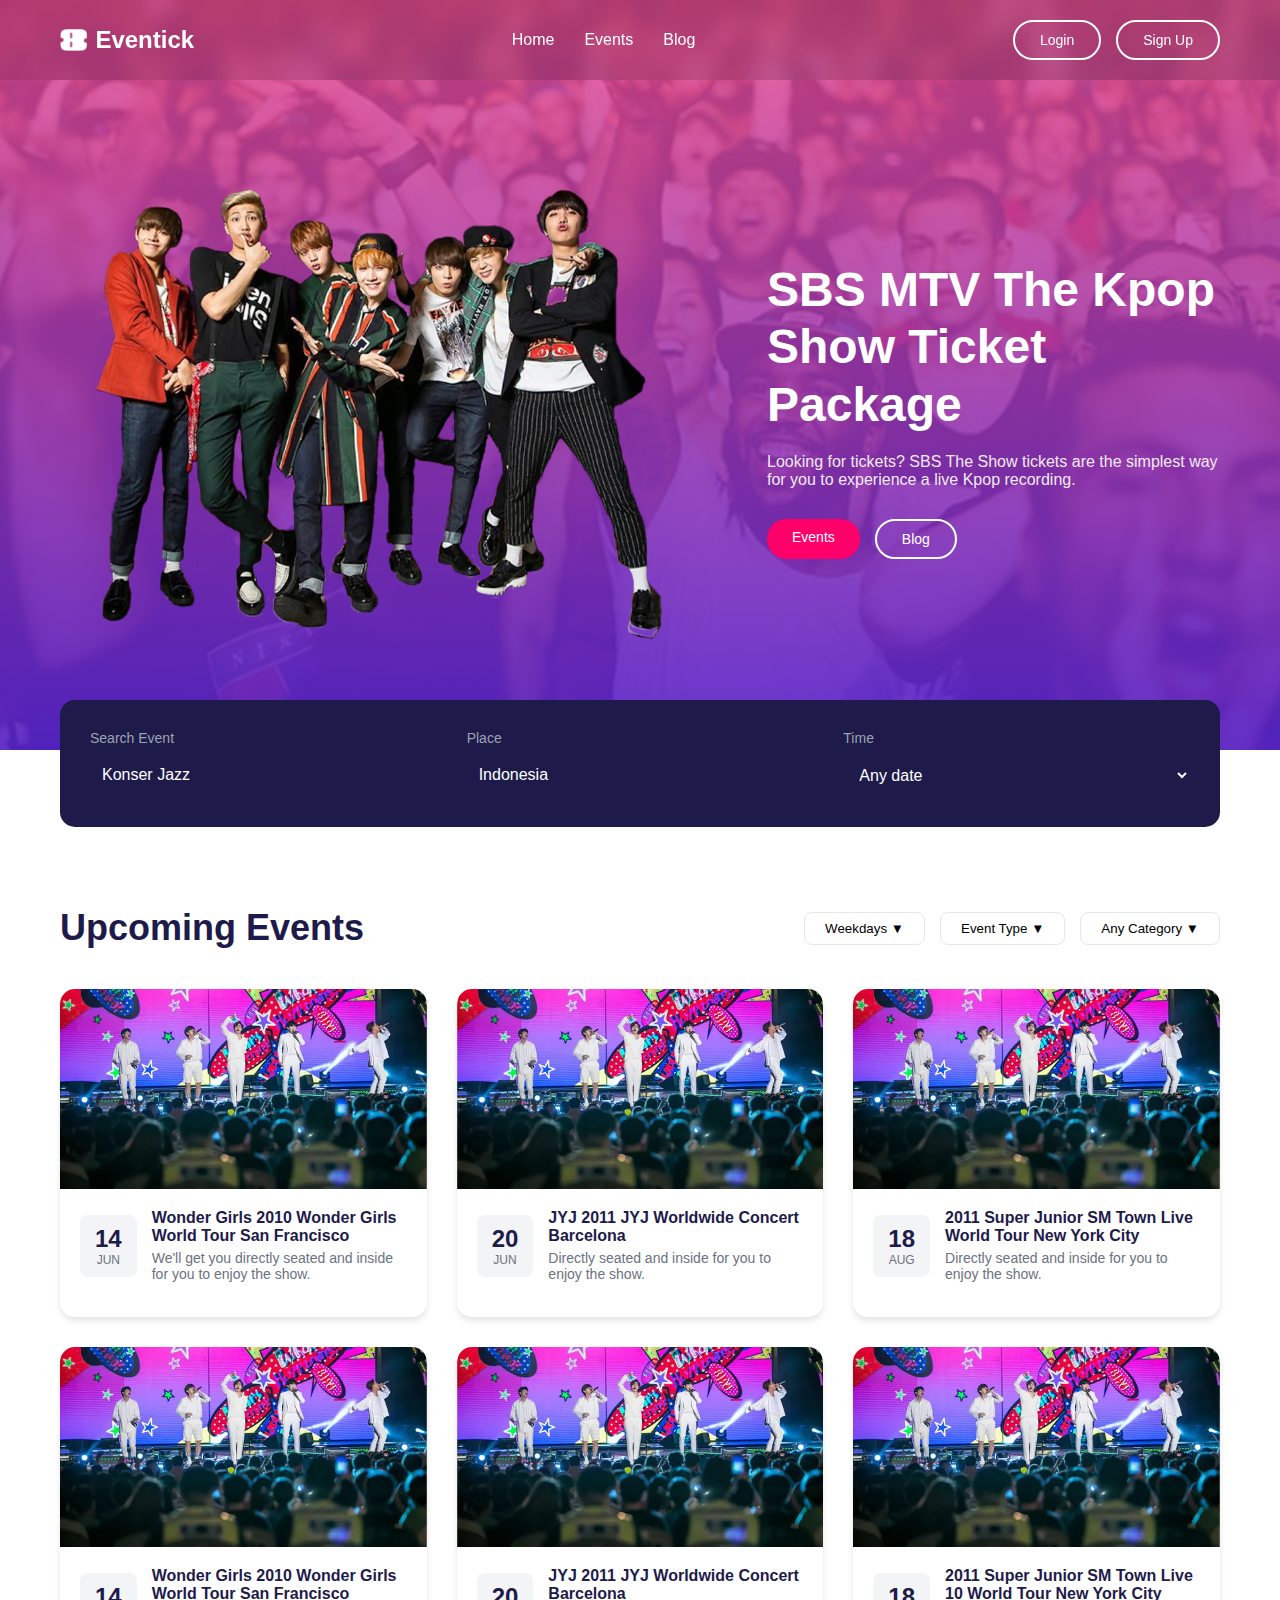
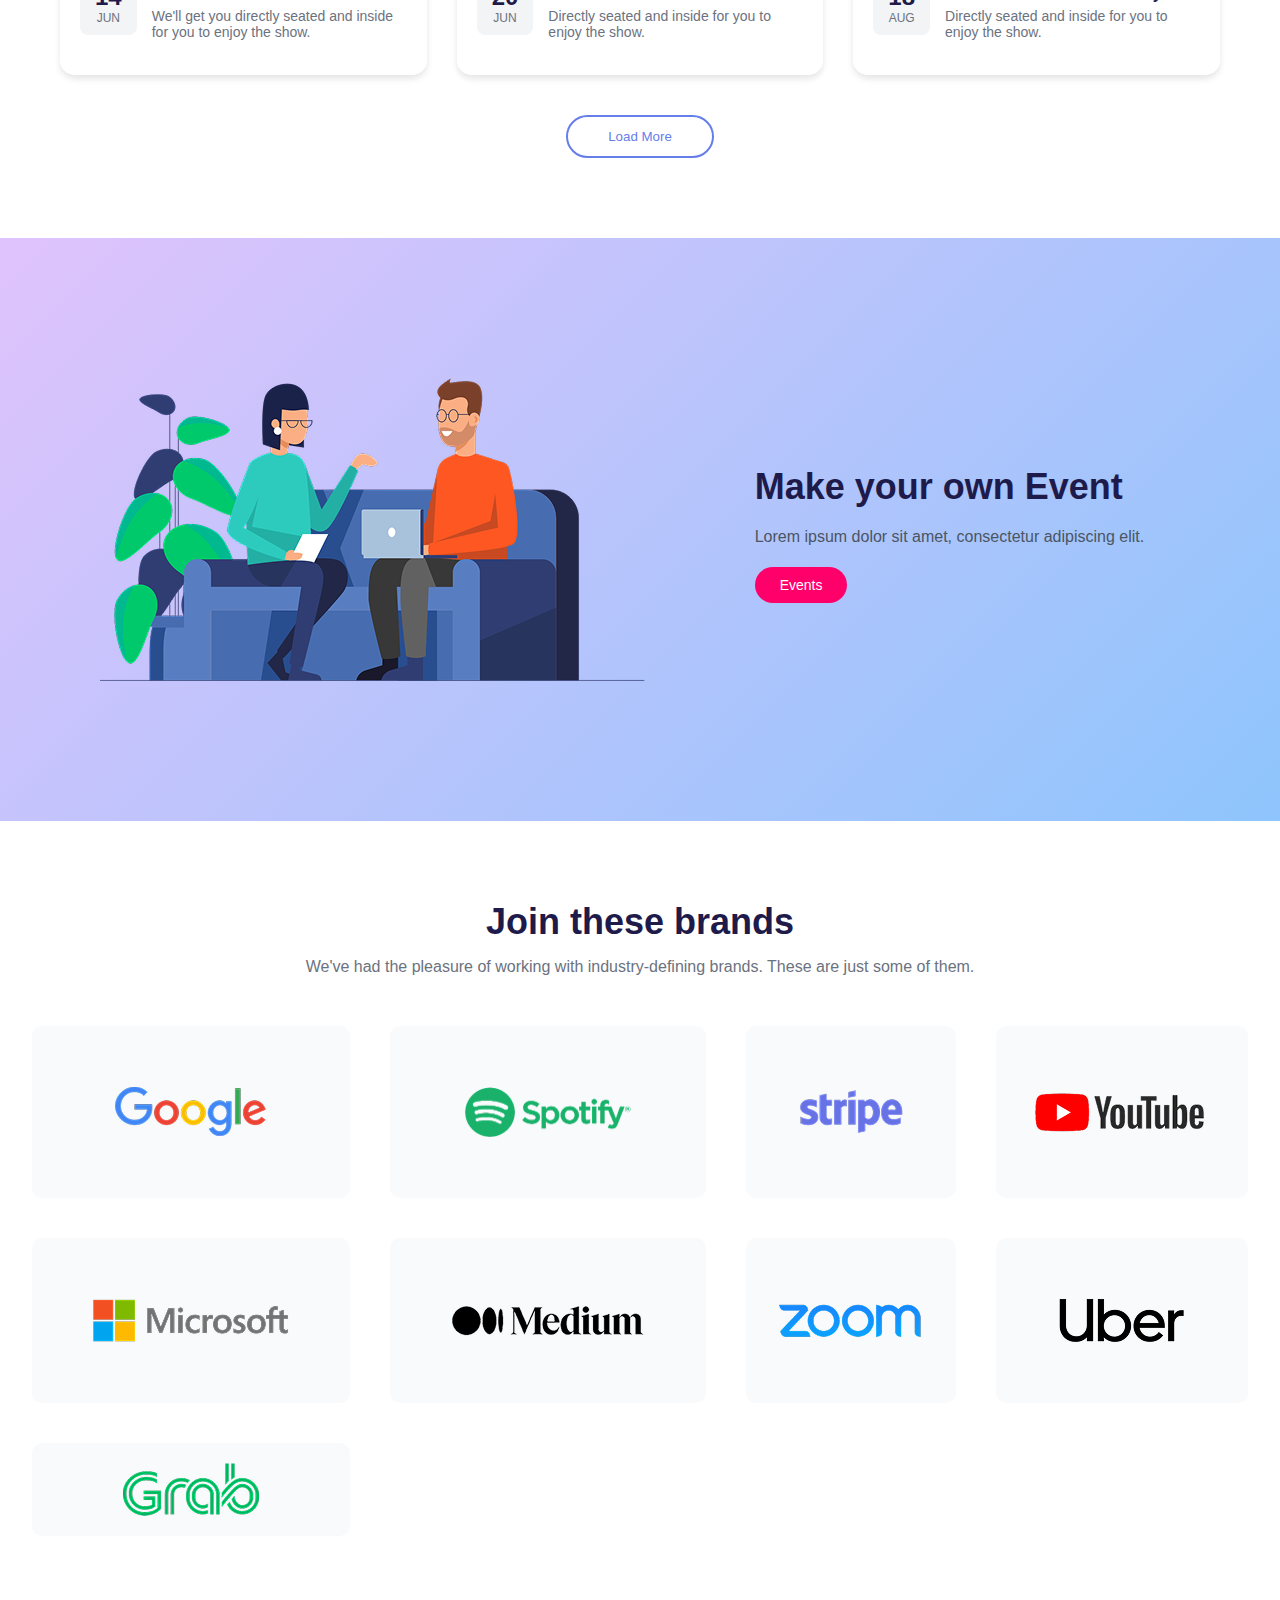
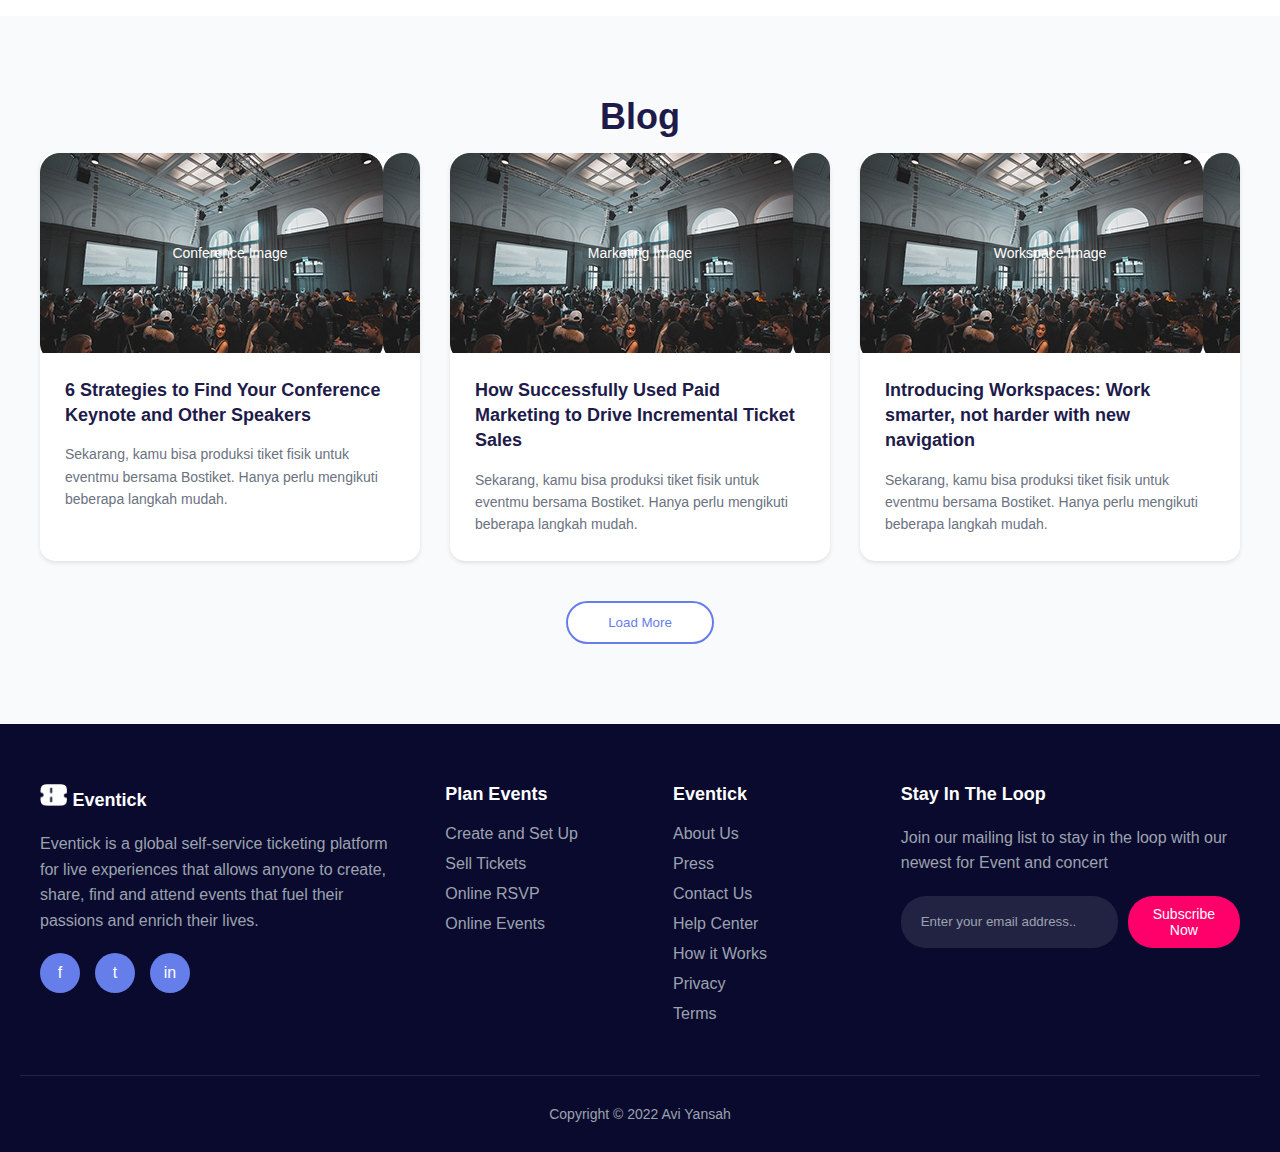
<file: index.html>
<!DOCTYPE html>
<html lang="en">
  <head>
    <meta charset="UTF-8" />
    <meta name="viewport" content="width=device-width, initial-scale=1.0" />
    <title>Eventick - Event Ticketing Platform</title>
    <link rel="stylesheet" href="style.css" />
  </head>
  <body>
    <header>
      <nav>
        <div class="logo">
          <img
            src="./assets/Vector.png"
            width="27.38"
            height="22.31"
            alt="logo"
          />
          Eventick
        </div>
        <ul class="nav-links">
          <li><a href="./home.html">Home</a></li>
          <li><a href="./events.html">Events</a></li>
          <li><a href="./blog.html">Blog</a></li>
        </ul>
        <div class="nav-buttons">
          <a href="#login" class="btn btn-outline">Login</a>
          <a href="#signup" class="btn btn-outline">Sign Up</a>
        </div>
      </nav>
    </header>

    <section class="hero">
      <div class="hero-content">
        <div class="hero-image">
          <img
            class="image-container"
            src="./assets/pngguru 2.png"
            weight="630"
            height="476px"
          />
        </div>
        <div class="hero-text">
          <h1>SBS MTV The Kpop Show Ticket Package</h1>
          <p>
            Looking for tickets? SBS The Show tickets are the simplest way for
            you to experience a live Kpop recording.
          </p>
          <div class="hero-buttons">
            <a href="#events" class="btn btn-primary">Events</a>
            <a href="#blog" class="btn btn-outline">Blog</a>
          </div>
        </div>
      </div>
    </section>

    <div style="max-width: 1200px; margin: 0 auto; padding: 0 20px">
      <div class="search-section">
        <div class="search-grid">
          <div class="search-item">
            <label>Search Event</label>
            <input type="text" value="Konser Jazz" readonly />
          </div>
          <div class="search-item">
            <label>Place</label>
            <input type="text" value="Indonesia" readonly />
          </div>
          <div class="search-item">
            <label>Time</label>
            <select>
              <option>Any date</option>
            </select>
          </div>
        </div>
      </div>
    </div>

    <section class="upcoming-events">
      <div class="section-header">
        <h2>Upcoming Events</h2>
        <div class="filters">
          <button class="filter-btn">Weekdays ▼</button>
          <button class="filter-btn">Event Type ▼</button>
          <button class="filter-btn">Any Category ▼</button>
        </div>
      </div>

      <div class="events-grid">
        <div class="event-card">
          <div class="event-image"></div>
          <div class="event-details">
            <div class="event-date">
              <div class="date-box">
                <div class="day">14</div>
                <div class="month">JUN</div>
              </div>
              <div class="event-info">
                <h3>Wonder Girls 2010 Wonder Girls World Tour San Francisco</h3>
                <p>
                  We'll get you directly seated and inside for you to enjoy the
                  show.
                </p>
              </div>
            </div>
          </div>
        </div>

        <div class="event-card">
          <div class="event-image"></div>
          <div class="event-details">
            <div class="event-date">
              <div class="date-box">
                <div class="day">20</div>
                <div class="month">JUN</div>
              </div>
              <div class="event-info">
                <h3>JYJ 2011 JYJ Worldwide Concert Barcelona</h3>
                <p>Directly seated and inside for you to enjoy the show.</p>
              </div>
            </div>
          </div>
        </div>

        <div class="event-card">
          <div class="event-image"></div>
          <div class="event-details">
            <div class="event-date">
              <div class="date-box">
                <div class="day">18</div>
                <div class="month">AUG</div>
              </div>
              <div class="event-info">
                <h3>2011 Super Junior SM Town Live World Tour New York City</h3>
                <p>Directly seated and inside for you to enjoy the show.</p>
              </div>
            </div>
          </div>
        </div>

        <div class="event-card">
          <div class="event-image"></div>
          <div class="event-details">
            <div class="event-date">
              <div class="date-box">
                <div class="day">14</div>
                <div class="month">JUN</div>
              </div>
              <div class="event-info">
                <h3>Wonder Girls 2010 Wonder Girls World Tour San Francisco</h3>
                <p>
                  We'll get you directly seated and inside for you to enjoy the
                  show.
                </p>
              </div>
            </div>
          </div>
        </div>

        <div class="event-card">
          <div class="event-image"></div>
          <div class="event-details">
            <div class="event-date">
              <div class="date-box">
                <div class="day">20</div>
                <div class="month">JUN</div>
              </div>
              <div class="event-info">
                <h3>JYJ 2011 JYJ Worldwide Concert Barcelona</h3>
                <p>Directly seated and inside for you to enjoy the show.</p>
              </div>
            </div>
          </div>
        </div>

        <div class="event-card">
          <div class="event-image"></div>
          <div class="event-details">
            <div class="event-date">
              <div class="date-box">
                <div class="day">18</div>
                <div class="month">AUG</div>
              </div>
              <div class="event-info">
                <h3>
                  2011 Super Junior SM Town Live 10 World Tour New York City
                </h3>
                <p>Directly seated and inside for you to enjoy the show.</p>
              </div>
            </div>
          </div>
        </div>
      </div>

      <div class="load-more">
        <button class="btn-load">Load More</button>
      </div>
    </section>

    <section class="make-event">
      <div class="make-event-content">
        <div class="illustration">
          <img
            src="./assets/image 3.png"
            *
            height="303"
            width="544.67"
            alt=""
          />
        </div>
        <div class="make-event-text">
          <h2>Make your own Event</h2>
          <p>Lorem ipsum dolor sit amet, consectetur adipiscing elit.</p>
          <a href="#create" class="btn btn-primary">Events</a>
        </div>
      </div>
    </section>

    <section class="brands">
      <h2>Join these brands</h2>
      <p>
        We've had the pleasure of working with industry-defining brands. These
        are just some of them.
      </p>
      <div class="brands-grid">
        <div class="brand-logo">
          <img src="./assets/brand-logo/image 5.png" alt="Google" />
        </div>
        <div class="brand-logo">
          <img
            src="./assets/brand-logo/image 4.png"
            height="50.31"
            width="167.7"
            alt="Spotify"
          />
        </div>
        <div class="brand-logo">
          <img src="./assets/brand-logo/image 14.png" alt="Stripe" />
        </div>
        <div class="brand-logo">
          <img src="./assets/brand-logo/image 15.png" alt="Youtube" />
        </div>
        <div class="brand-logo">
          <img src="./assets/brand-logo/image 16.png" alt="Microsoft" />
        </div>
        <div class="brand-logo">
          <img src="./assets/brand-logo/image 17.png" alt="Medium" />
        </div>
        <div class="brand-logo">
          <img src="./assets/brand-logo/image 18.png" alt="Zoom" />
        </div>
        <div class="brand-logo">
          <img src="./assets/brand-logo/image 19.png" alt="Uber" />
        </div>

        <div class="brand-logo">
          <img src="./assets/brand-logo/image 20.png" alt="Grap" />
        </div>
      </div>
    </section>

    <section class="blog">
      <div class="blog-container">
        <h2>Blog</h2>

        <div class="blog-grid">
          <div class="blog-card">
            <div class="blog-image">Conference Image</div>
            <div class="blog-content">
              <h3>
                6 Strategies to Find Your Conference Keynote and Other Speakers
              </h3>
              <p>
                Sekarang, kamu bisa produksi tiket fisik untuk eventmu bersama
                Bostiket. Hanya perlu mengikuti beberapa langkah mudah.
              </p>
            </div>
          </div>

          <div class="blog-card">
            <div class="blog-image">Marketing Image</div>
            <div class="blog-content">
              <h3>
                How Successfully Used Paid Marketing to Drive Incremental Ticket
                Sales
              </h3>
              <p>
                Sekarang, kamu bisa produksi tiket fisik untuk eventmu bersama
                Bostiket. Hanya perlu mengikuti beberapa langkah mudah.
              </p>
            </div>
          </div>

          <div class="blog-card">
            <div class="blog-image">Workspace Image</div>
            <div class="blog-content">
              <h3>
                Introducing Workspaces: Work smarter, not harder with new
                navigation
              </h3>
              <p>
                Sekarang, kamu bisa produksi tiket fisik untuk eventmu bersama
                Bostiket. Hanya perlu mengikuti beberapa langkah mudah.
              </p>
            </div>
          </div>
        </div>

        <div class="load-more">
          <button class="btn-load">Load More</button>
        </div>
      </div>
    </section>

    <footer>
      <div class="footer-content">
        <div class="footer-section">
          <h3>
            <img
              src="./assets/Vector.png"
              width="27.38"
              height="22.31"
              alt="logo"
            />
            Eventick
          </h3>
          <p>
            Eventick is a global self-service ticketing platform for live
            experiences that allows anyone to create, share, find and attend
            events that fuel their passions and enrich their lives.
          </p>
          <div class="social-icons">
            <a href="#" class="social-icon">f</a>
            <a href="#" class="social-icon">t</a>
            <a href="#" class="social-icon">in</a>
          </div>
        </div>

        <div class="footer-section">
          <h3>Plan Events</h3>
          <ul>
            <li><a href="#">Create and Set Up</a></li>
            <li><a href="#">Sell Tickets</a></li>
            <li><a href="#">Online RSVP</a></li>
            <li><a href="#">Online Events</a></li>
          </ul>
        </div>

        <div class="footer-section">
          <h3>Eventick</h3>
          <ul>
            <li><a href="#">About Us</a></li>
            <li><a href="#">Press</a></li>
            <li><a href="#">Contact Us</a></li>
            <li><a href="#">Help Center</a></li>
            <li><a href="#">How it Works</a></li>
            <li><a href="#">Privacy</a></li>
            <li><a href="#">Terms</a></li>
          </ul>
        </div>

        <div class="footer-section">
          <h3>Stay In The Loop</h3>
          <p>
            Join our mailing list to stay in the loop with our newest for Event
            and concert
          </p>
          <div class="newsletter">
            <input type="email" placeholder="Enter your email address.." />
            <button class="btn btn-primary">Subscribe Now</button>
          </div>
        </div>
      </div>

      <div class="footer-bottom">Copyright © 2022 Avi Yansah</div>
    </footer>
  </body>
</html>
</file>
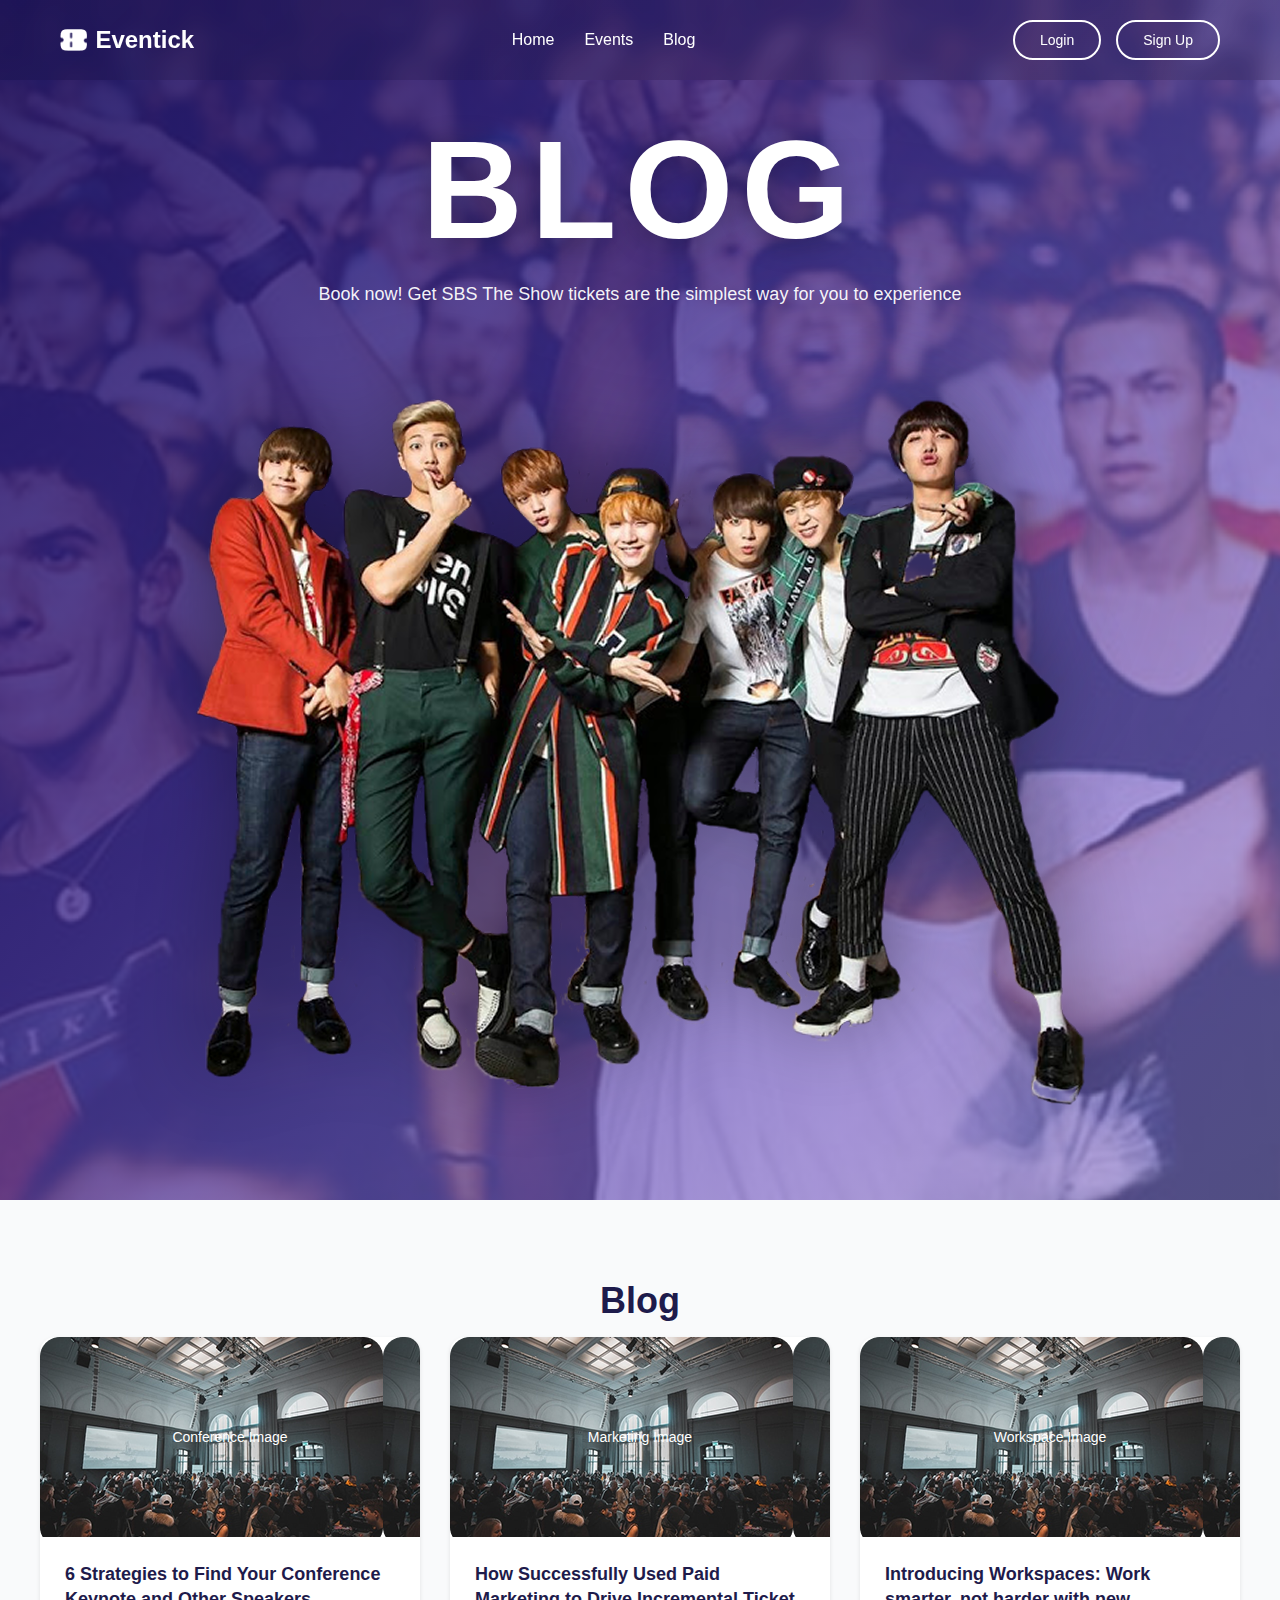
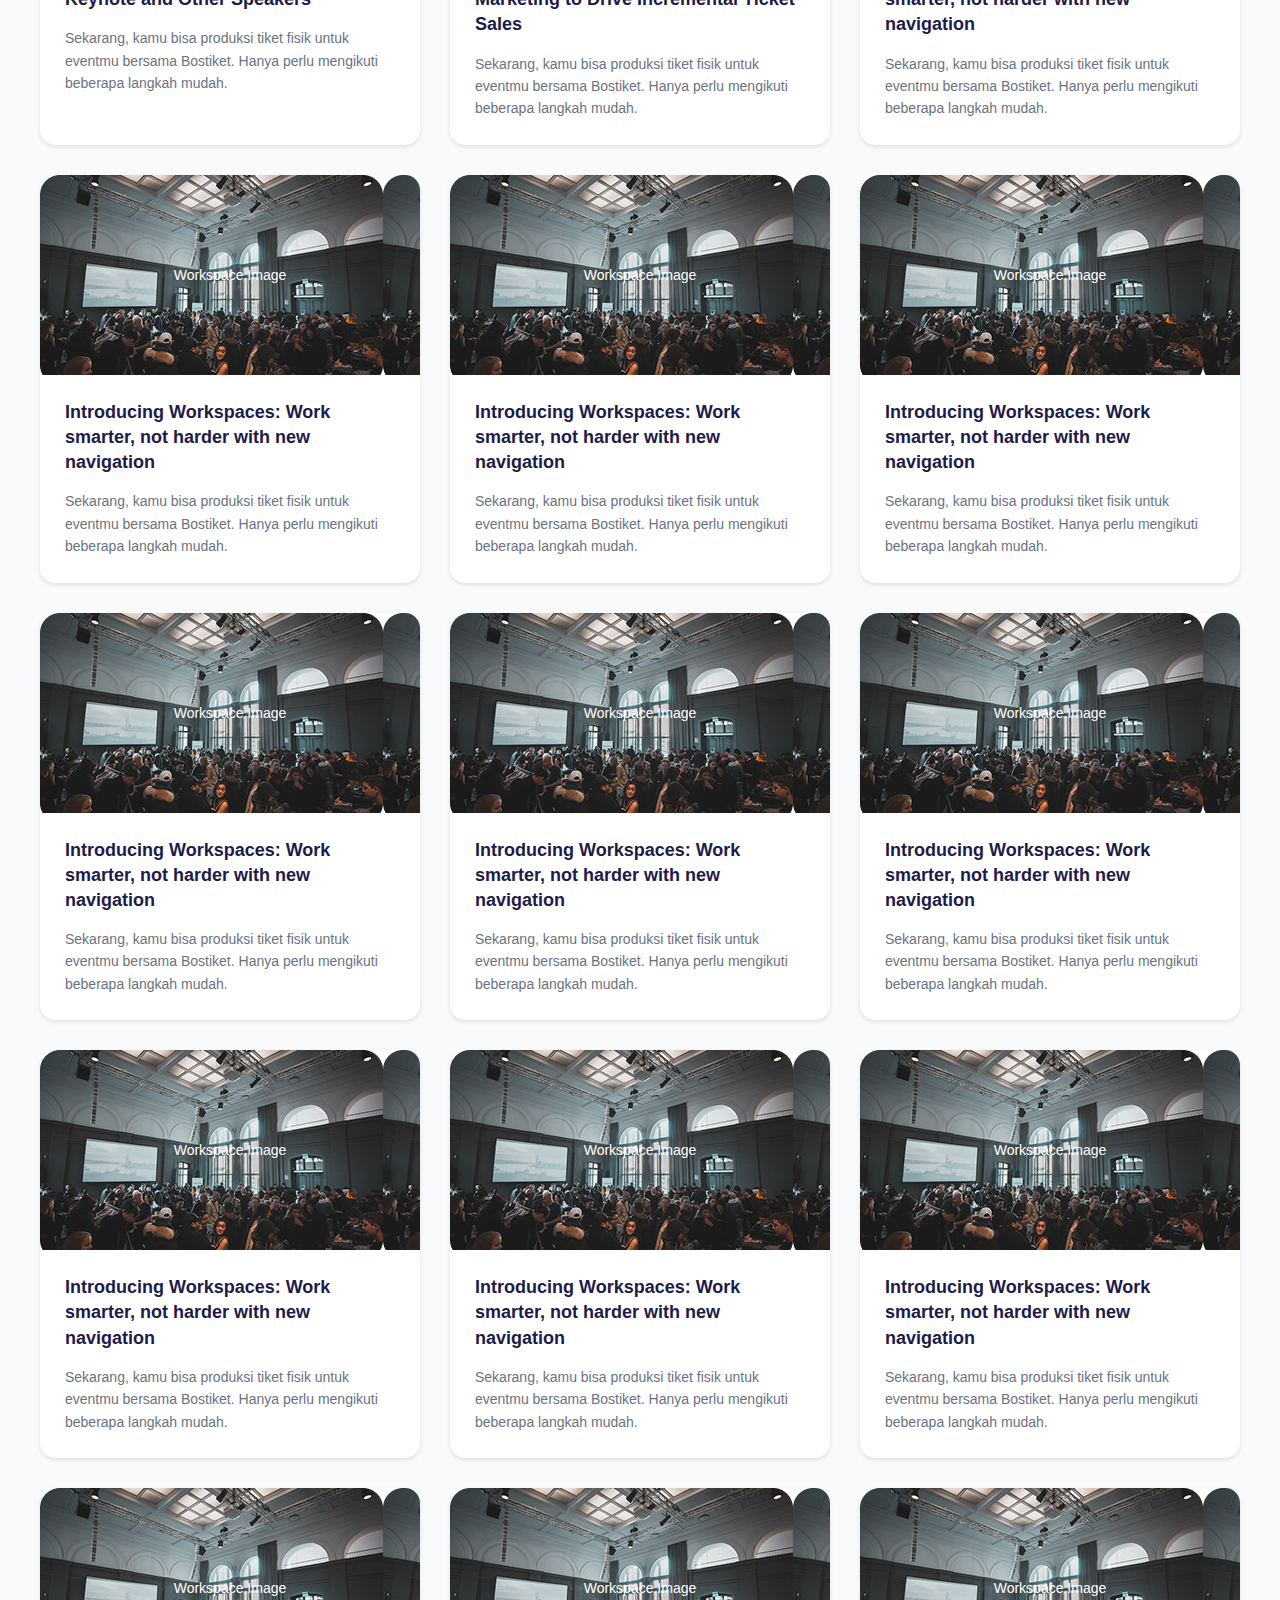
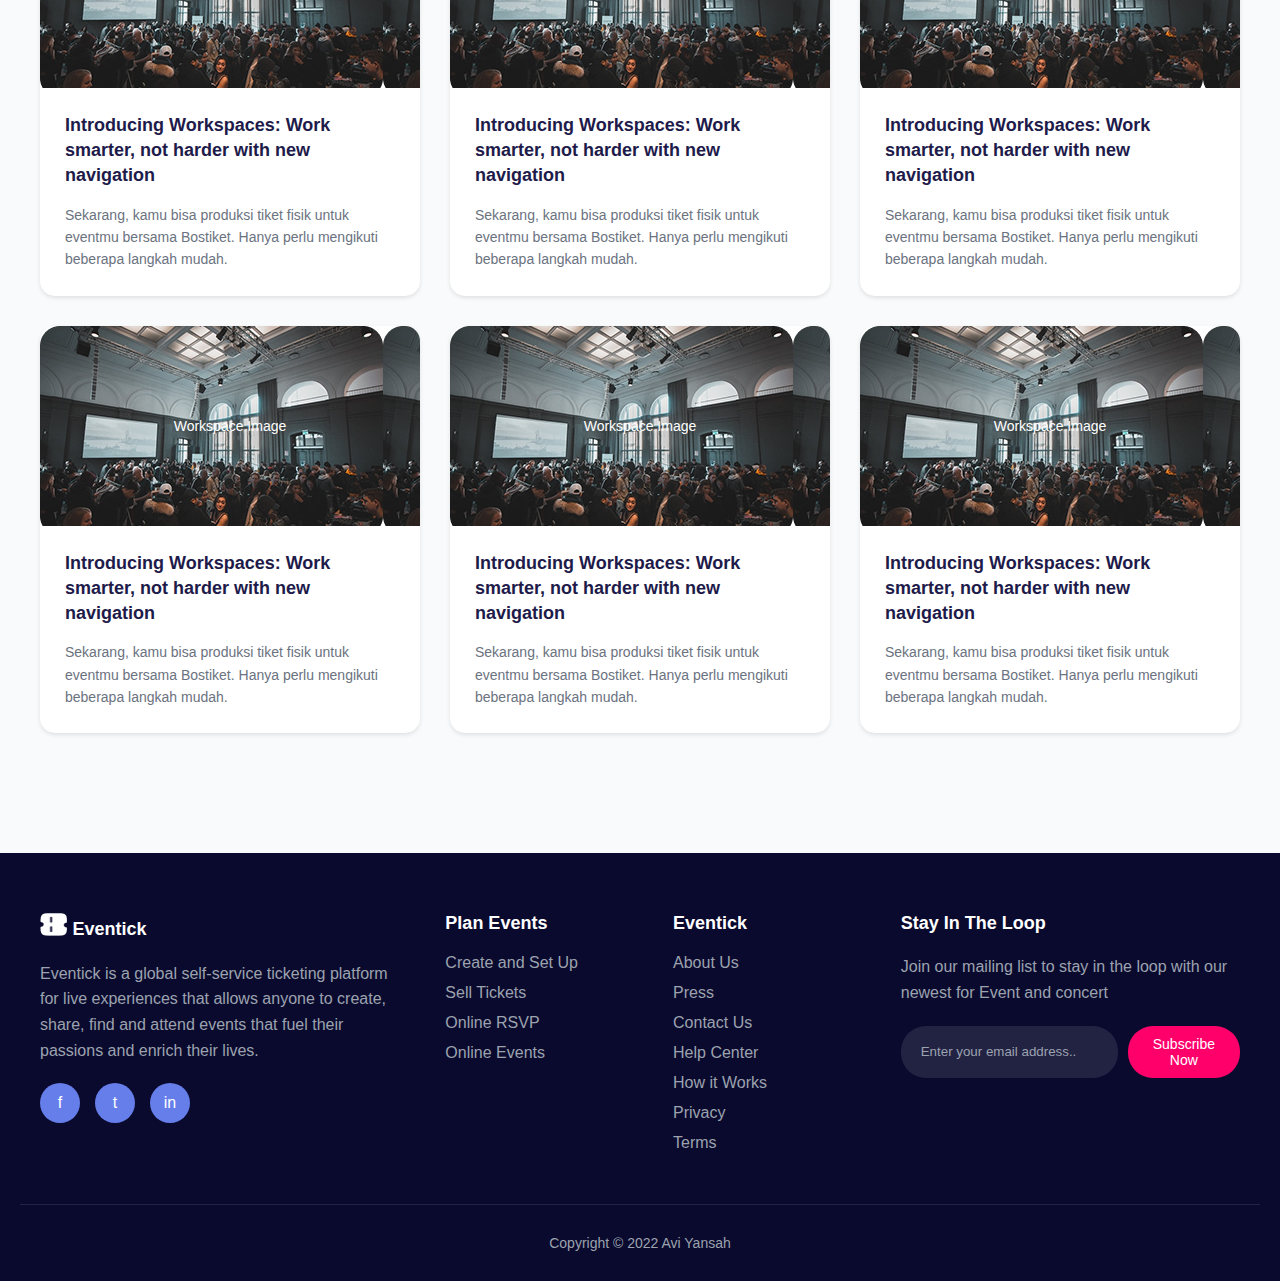
<file: blog.html>
<!DOCTYPE html>
<html lang="en">
  <head>
    <meta charset="UTF-8" />
    <meta name="viewport" content="width=device-width, initial-scale=1.0" />
    <title>Eventick - Event Ticketing Platform</title>
    <link rel="stylesheet" href="blog.css" />
  </head>
  <body>
    <header>
      <nav>
        <div class="logo">
          <img
            src="./assets/Vector.png"
            width="27.38"
            height="22.31"
            alt="logo"
          />
          Eventick
        </div>
        <ul class="nav-links">
          <li><a href="./index.html">Home</a></li>
          <li><a href="./events.html">Events</a></li>
          <li><a href="./blog.html">Blog</a></li>
        </ul>
        <div class="nav-buttons">
          <a href="#login" class="btn btn-outline">Login</a>
          <a href="#signup" class="btn btn-outline">Sign Up</a>
        </div>
      </nav>
    </header>

    <section class="hero">
      <div class="hero-content">
        <div class="hero-text">
          <h1 class="blog-title">BLOG</h1>
          <p class="hero-subtitle">
            Book now! Get SBS The Show tickets are the simplest way for you to
            experience
          </p>
        </div>
        <div class="hero-image">
          <img
            src="./assets/pngguru 2.png"
            alt="Performers"
            class="performers-image"
          />
        </div>
      </div>
    </section>

    <section class="blog">
      <div class="blog-container">
        <h2>Blog</h2>

        <div class="blog-grid">
          <div class="blog-card">
            <div class="blog-image">Conference Image</div>
            <div class="blog-content">
              <h3>
                6 Strategies to Find Your Conference Keynote and Other Speakers
              </h3>
              <p>
                Sekarang, kamu bisa produksi tiket fisik untuk eventmu bersama
                Bostiket. Hanya perlu mengikuti beberapa langkah mudah.
              </p>
            </div>
          </div>

          <div class="blog-card">
            <div class="blog-image">Marketing Image</div>
            <div class="blog-content">
              <h3>
                How Successfully Used Paid Marketing to Drive Incremental Ticket
                Sales
              </h3>
              <p>
                Sekarang, kamu bisa produksi tiket fisik untuk eventmu bersama
                Bostiket. Hanya perlu mengikuti beberapa langkah mudah.
              </p>
            </div>
          </div>

          <div class="blog-card">
            <div class="blog-image">Workspace Image</div>
            <div class="blog-content">
              <h3>
                Introducing Workspaces: Work smarter, not harder with new
                navigation
              </h3>
              <p>
                Sekarang, kamu bisa produksi tiket fisik untuk eventmu bersama
                Bostiket. Hanya perlu mengikuti beberapa langkah mudah.
              </p>
            </div>
          </div>

          <div class="blog-card">
            <div class="blog-image">Workspace Image</div>
            <div class="blog-content">
              <h3>
                Introducing Workspaces: Work smarter, not harder with new
                navigation
              </h3>
              <p>
                Sekarang, kamu bisa produksi tiket fisik untuk eventmu bersama
                Bostiket. Hanya perlu mengikuti beberapa langkah mudah.
              </p>
            </div>
          </div>

          <div class="blog-card">
            <div class="blog-image">Workspace Image</div>
            <div class="blog-content">
              <h3>
                Introducing Workspaces: Work smarter, not harder with new
                navigation
              </h3>
              <p>
                Sekarang, kamu bisa produksi tiket fisik untuk eventmu bersama
                Bostiket. Hanya perlu mengikuti beberapa langkah mudah.
              </p>
            </div>
          </div>

          <div class="blog-card">
            <div class="blog-image">Workspace Image</div>
            <div class="blog-content">
              <h3>
                Introducing Workspaces: Work smarter, not harder with new
                navigation
              </h3>
              <p>
                Sekarang, kamu bisa produksi tiket fisik untuk eventmu bersama
                Bostiket. Hanya perlu mengikuti beberapa langkah mudah.
              </p>
            </div>
          </div>

          <div class="blog-card">
            <div class="blog-image">Workspace Image</div>
            <div class="blog-content">
              <h3>
                Introducing Workspaces: Work smarter, not harder with new
                navigation
              </h3>
              <p>
                Sekarang, kamu bisa produksi tiket fisik untuk eventmu bersama
                Bostiket. Hanya perlu mengikuti beberapa langkah mudah.
              </p>
            </div>
          </div>

          <div class="blog-card">
            <div class="blog-image">Workspace Image</div>
            <div class="blog-content">
              <h3>
                Introducing Workspaces: Work smarter, not harder with new
                navigation
              </h3>
              <p>
                Sekarang, kamu bisa produksi tiket fisik untuk eventmu bersama
                Bostiket. Hanya perlu mengikuti beberapa langkah mudah.
              </p>
            </div>
          </div>

          <div class="blog-card">
            <div class="blog-image">Workspace Image</div>
            <div class="blog-content">
              <h3>
                Introducing Workspaces: Work smarter, not harder with new
                navigation
              </h3>
              <p>
                Sekarang, kamu bisa produksi tiket fisik untuk eventmu bersama
                Bostiket. Hanya perlu mengikuti beberapa langkah mudah.
              </p>
            </div>
          </div>

          <div class="blog-card">
            <div class="blog-image">Workspace Image</div>
            <div class="blog-content">
              <h3>
                Introducing Workspaces: Work smarter, not harder with new
                navigation
              </h3>
              <p>
                Sekarang, kamu bisa produksi tiket fisik untuk eventmu bersama
                Bostiket. Hanya perlu mengikuti beberapa langkah mudah.
              </p>
            </div>
          </div>

          <div class="blog-card">
            <div class="blog-image">Workspace Image</div>
            <div class="blog-content">
              <h3>
                Introducing Workspaces: Work smarter, not harder with new
                navigation
              </h3>
              <p>
                Sekarang, kamu bisa produksi tiket fisik untuk eventmu bersama
                Bostiket. Hanya perlu mengikuti beberapa langkah mudah.
              </p>
            </div>
          </div>

          <div class="blog-card">
            <div class="blog-image">Workspace Image</div>
            <div class="blog-content">
              <h3>
                Introducing Workspaces: Work smarter, not harder with new
                navigation
              </h3>
              <p>
                Sekarang, kamu bisa produksi tiket fisik untuk eventmu bersama
                Bostiket. Hanya perlu mengikuti beberapa langkah mudah.
              </p>
            </div>
          </div>

          <div class="blog-card">
            <div class="blog-image">Workspace Image</div>
            <div class="blog-content">
              <h3>
                Introducing Workspaces: Work smarter, not harder with new
                navigation
              </h3>
              <p>
                Sekarang, kamu bisa produksi tiket fisik untuk eventmu bersama
                Bostiket. Hanya perlu mengikuti beberapa langkah mudah.
              </p>
            </div>
          </div>

          <div class="blog-card">
            <div class="blog-image">Workspace Image</div>
            <div class="blog-content">
              <h3>
                Introducing Workspaces: Work smarter, not harder with new
                navigation
              </h3>
              <p>
                Sekarang, kamu bisa produksi tiket fisik untuk eventmu bersama
                Bostiket. Hanya perlu mengikuti beberapa langkah mudah.
              </p>
            </div>
          </div>

          <div class="blog-card">
            <div class="blog-image">Workspace Image</div>
            <div class="blog-content">
              <h3>
                Introducing Workspaces: Work smarter, not harder with new
                navigation
              </h3>
              <p>
                Sekarang, kamu bisa produksi tiket fisik untuk eventmu bersama
                Bostiket. Hanya perlu mengikuti beberapa langkah mudah.
              </p>
            </div>
          </div>

          <div class="blog-card">
            <div class="blog-image">Workspace Image</div>
            <div class="blog-content">
              <h3>
                Introducing Workspaces: Work smarter, not harder with new
                navigation
              </h3>
              <p>
                Sekarang, kamu bisa produksi tiket fisik untuk eventmu bersama
                Bostiket. Hanya perlu mengikuti beberapa langkah mudah.
              </p>
            </div>
          </div>

          <div class="blog-card">
            <div class="blog-image">Workspace Image</div>
            <div class="blog-content">
              <h3>
                Introducing Workspaces: Work smarter, not harder with new
                navigation
              </h3>
              <p>
                Sekarang, kamu bisa produksi tiket fisik untuk eventmu bersama
                Bostiket. Hanya perlu mengikuti beberapa langkah mudah.
              </p>
            </div>
          </div>

          <div class="blog-card">
            <div class="blog-image">Workspace Image</div>
            <div class="blog-content">
              <h3>
                Introducing Workspaces: Work smarter, not harder with new
                navigation
              </h3>
              <p>
                Sekarang, kamu bisa produksi tiket fisik untuk eventmu bersama
                Bostiket. Hanya perlu mengikuti beberapa langkah mudah.
              </p>
            </div>
          </div>
        </div>
      </div>
    </section>

    <footer>
      <div class="footer-content">
        <div class="footer-section">
          <h3>
            <img
              src="./assets/Vector.png"
              width="27.38"
              height="22.31"
              alt="logo"
            />
            Eventick
          </h3>
          <p>
            Eventick is a global self-service ticketing platform for live
            experiences that allows anyone to create, share, find and attend
            events that fuel their passions and enrich their lives.
          </p>
          <div class="social-icons">
            <a href="#" class="social-icon">f</a>
            <a href="#" class="social-icon">t</a>
            <a href="#" class="social-icon">in</a>
          </div>
        </div>

        <div class="footer-section">
          <h3>Plan Events</h3>
          <ul>
            <li><a href="#">Create and Set Up</a></li>
            <li><a href="#">Sell Tickets</a></li>
            <li><a href="#">Online RSVP</a></li>
            <li><a href="#">Online Events</a></li>
          </ul>
        </div>

        <div class="footer-section">
          <h3>Eventick</h3>
          <ul>
            <li><a href="#">About Us</a></li>
            <li><a href="#">Press</a></li>
            <li><a href="#">Contact Us</a></li>
            <li><a href="#">Help Center</a></li>
            <li><a href="#">How it Works</a></li>
            <li><a href="#">Privacy</a></li>
            <li><a href="#">Terms</a></li>
          </ul>
        </div>

        <div class="footer-section">
          <h3>Stay In The Loop</h3>
          <p>
            Join our mailing list to stay in the loop with our newest for Event
            and concert
          </p>
          <div class="newsletter">
            <input type="email" placeholder="Enter your email address.." />
            <button class="btn btn-primary">Subscribe Now</button>
          </div>
        </div>
      </div>

      <div class="footer-bottom">Copyright © 2022 Avi Yansah</div>
    </footer>
  </body>
</html>
</file>
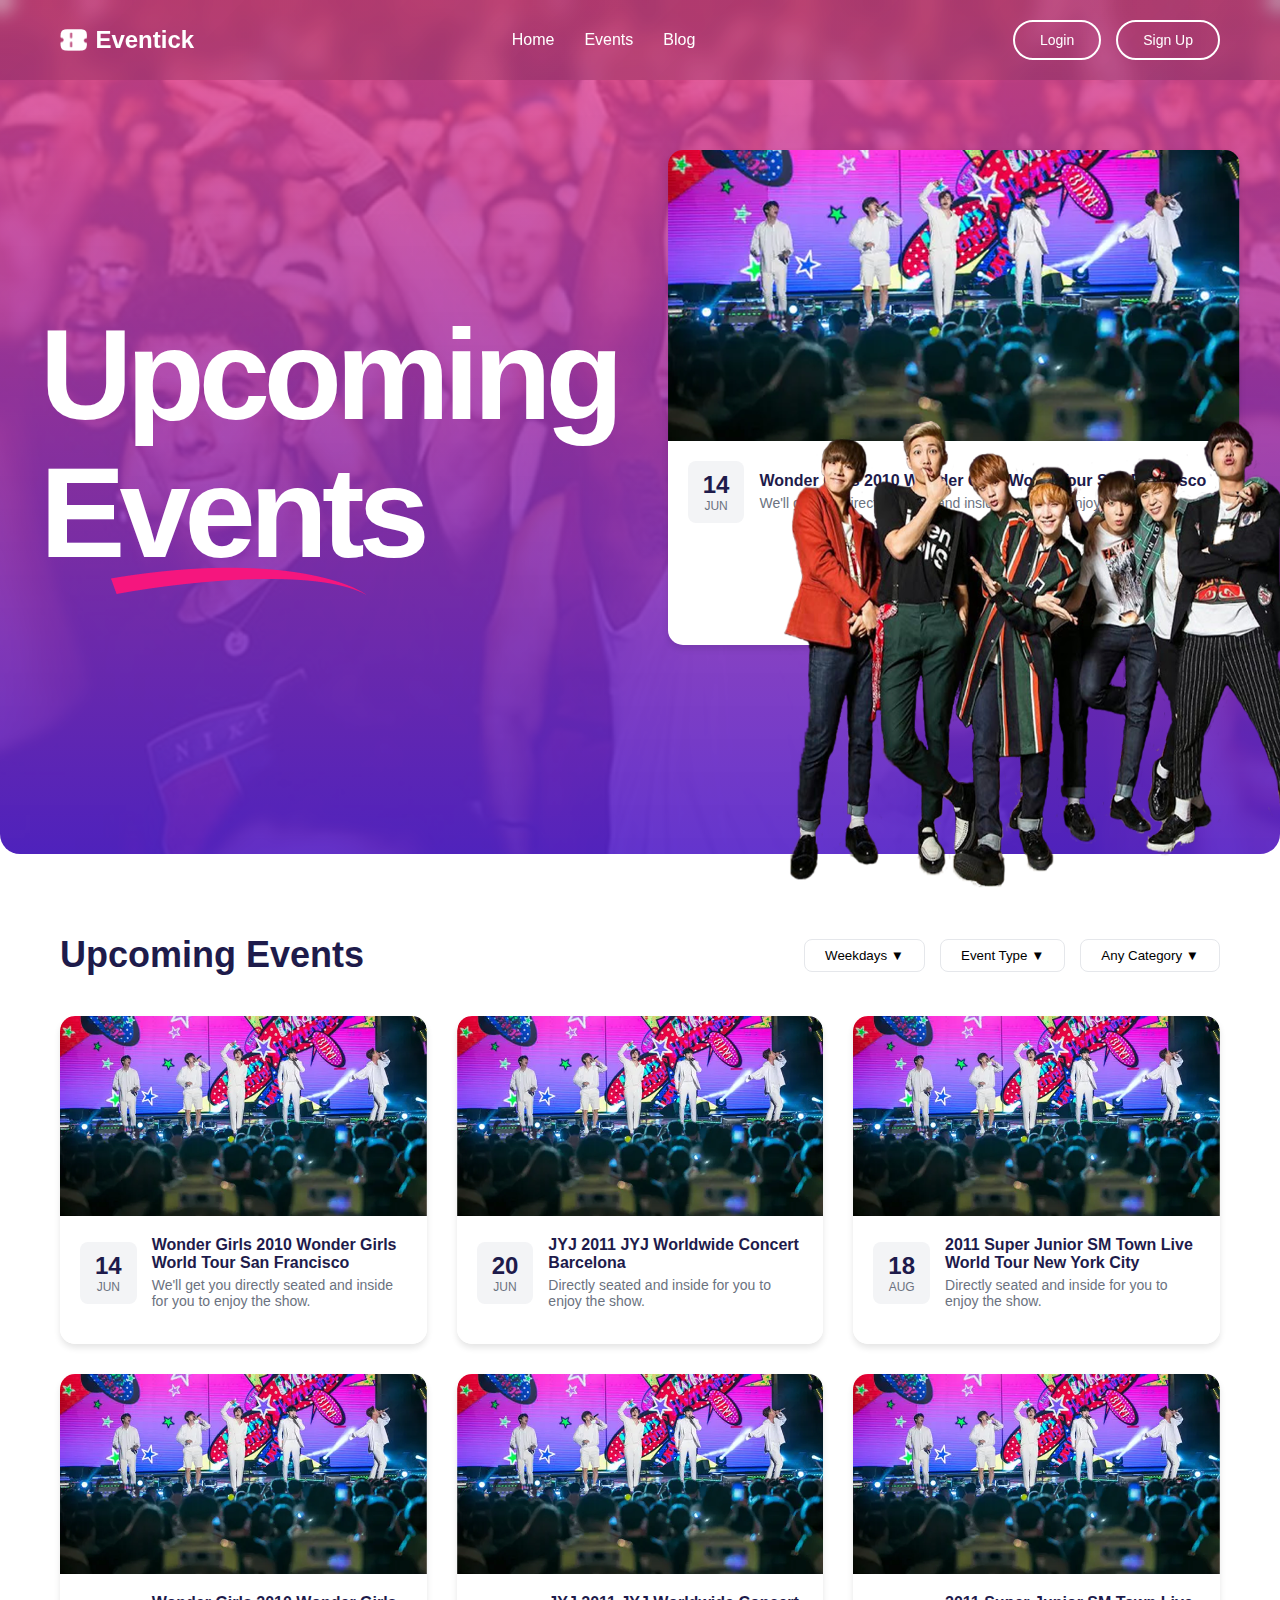
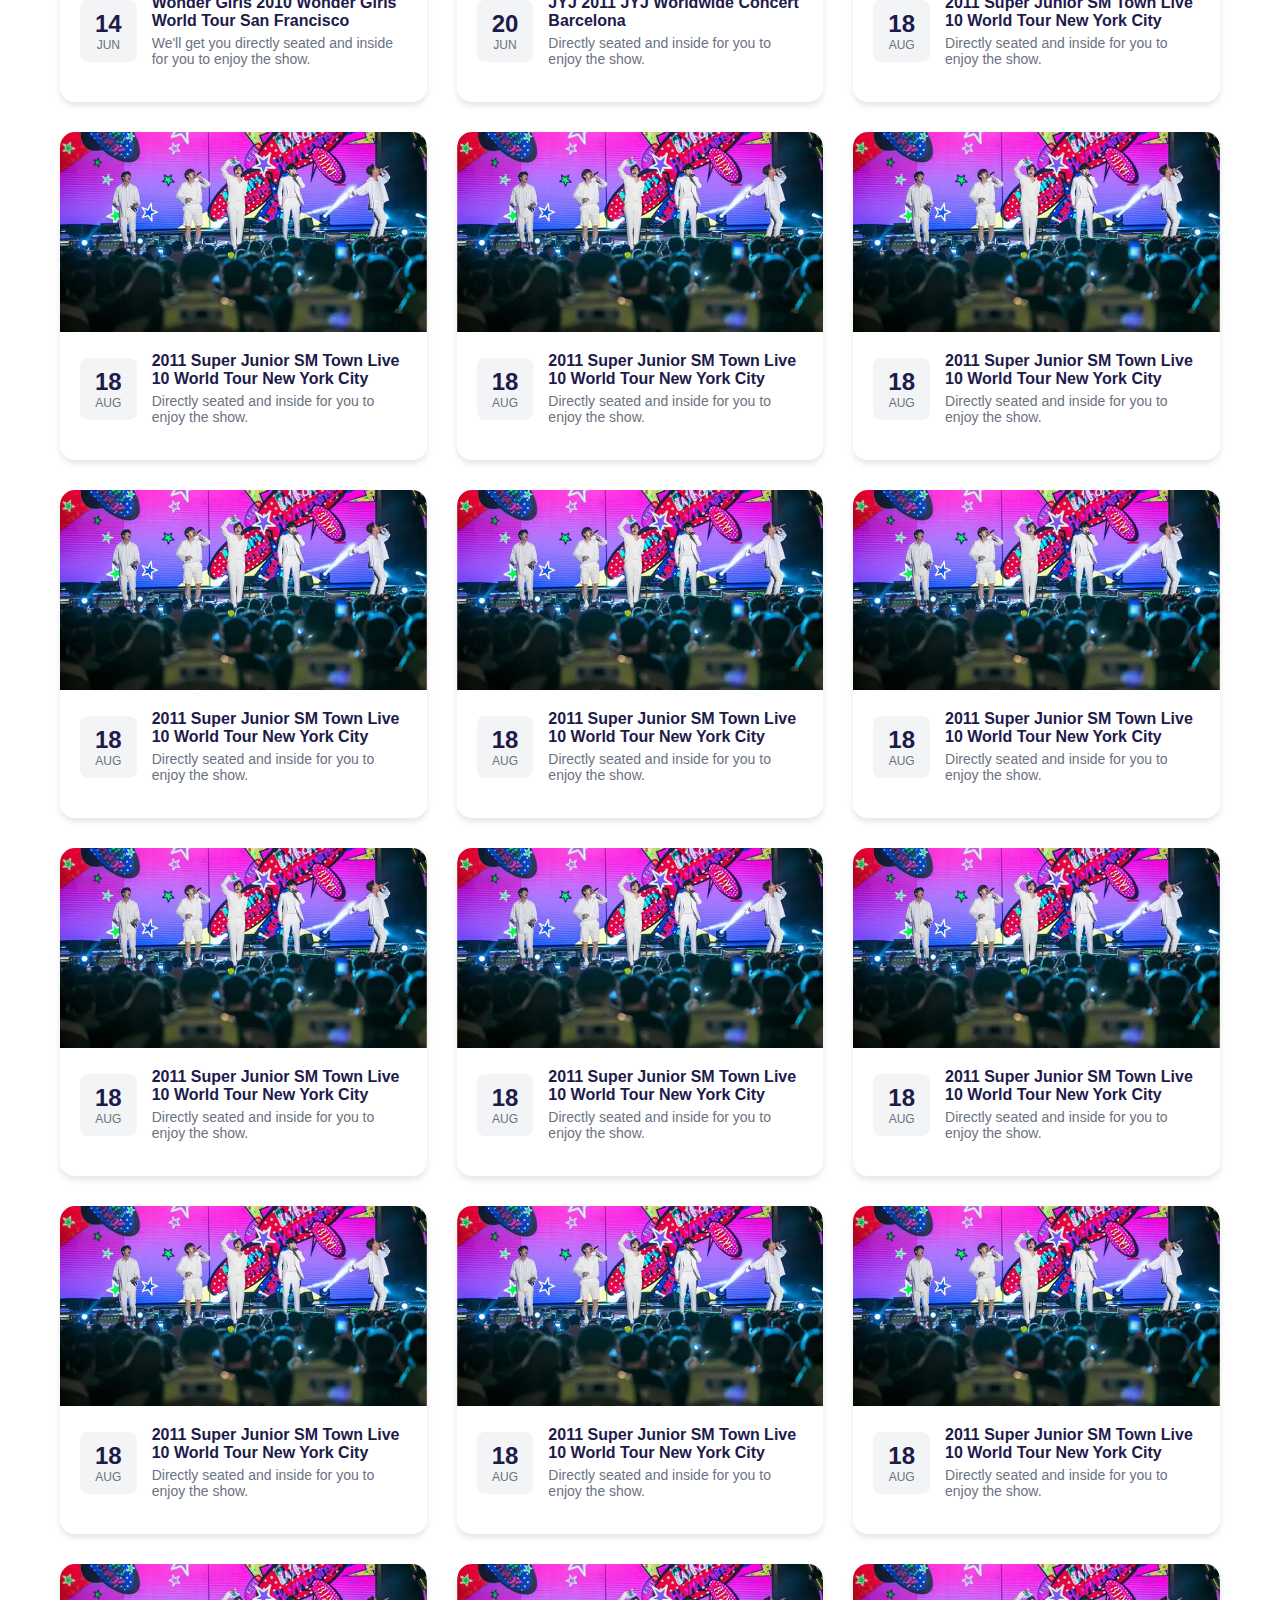
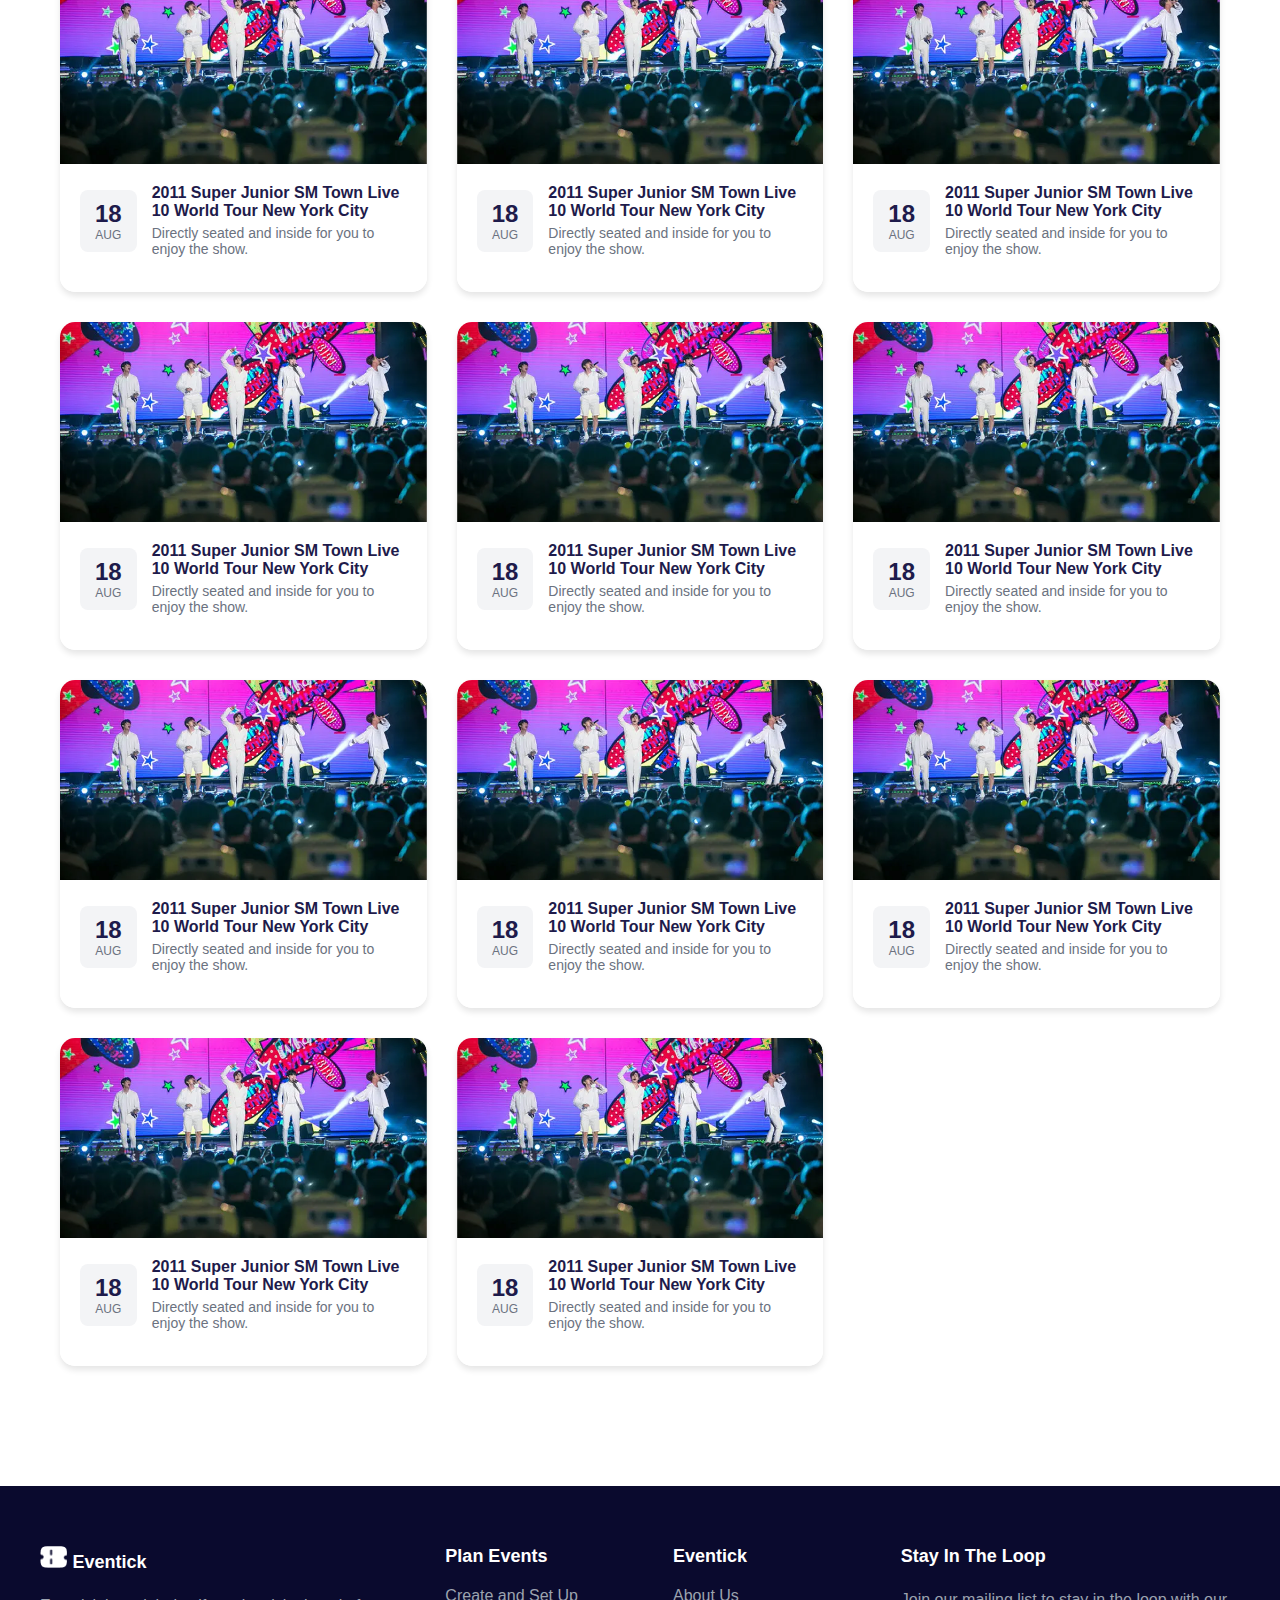
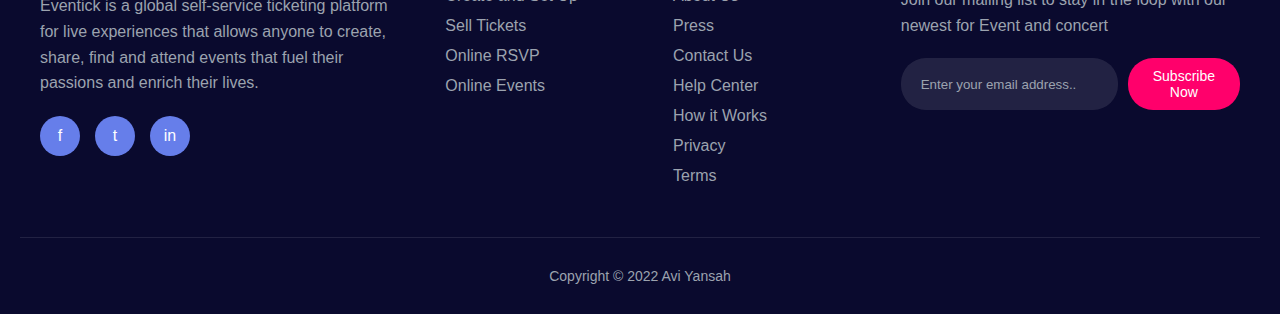
<file: events.html>
<!DOCTYPE html>
<html lang="en">
  <head>
    <meta charset="UTF-8" />
    <meta name="viewport" content="width=device-width, initial-scale=1.0" />
    <title>Eventick - Event Ticketing Platform</title>
    <link rel="stylesheet" href="events.css" />
  </head>
  <body>
    <header>
      <nav>
        <div class="logo">
          <img
            src="./assets/Vector.png"
            width="27.38"
            height="22.31"
            alt="logo"
          />
          Eventick
        </div>
        <ul class="nav-links">
          <li><a href="./index.html">Home</a></li>
          <li><a href="./events.html">Events</a></li>
          <li><a href="./blog.html">Blog</a></li>
        </ul>
        <div class="nav-buttons">
          <a href="#login" class="btn btn-outline">Login</a>
          <a href="#signup" class="btn btn-outline">Sign Up</a>
        </div>
      </nav>
    </header>

    <section class="hero">
      <div class="hero-content">
        <div class="hero-text">
          <h1 class="title-up">Upcoming</h1>
          <div class="title-with-line">
            <h1 class="title-down">Events</h1>
            <div class="underlining">
              <img src="./assets/curve.png" alt="underline" class="underline" />
            </div>
          </div>
        </div>
        <div class="kpop-image">
          <img
            src="assets/pngguru 2.png"
            height="506.02"
            width="607"
            alt="kpop"
          />
        </div>

        <div class="hero-image">
          <div class="event-card header-card">
            <div class="event-image" style="height: 290.91px"></div>
            <div class="event-details" style="height: 203.97px">
              <div class="event-date">
                <div class="date-box">
                  <div class="day">14</div>
                  <div class="month">JUN</div>
                </div>
                <div class="event-info">
                  <h3>
                    Wonder Girls 2010 Wonder Girls World Tour San Francisco
                  </h3>
                  <p>
                    We'll get you directly seated and inside for you to enjoy
                    the show.
                  </p>
                </div>
              </div>
            </div>
          </div>
        </div>
      </div>
    </section>

    <section class="upcoming-events">
      <div class="section-header">
        <h2>Upcoming Events</h2>
        <div class="filters">
          <button class="filter-btn">Weekdays ▼</button>
          <button class="filter-btn">Event Type ▼</button>
          <button class="filter-btn">Any Category ▼</button>
        </div>
      </div>
      <div class="events-grid">
        <div class="event-card">
          <div class="event-image"></div>
          <div class="event-details">
            <div class="event-date">
              <div class="date-box">
                <div class="day">14</div>
                <div class="month">JUN</div>
              </div>
              <div class="event-info">
                <h3>Wonder Girls 2010 Wonder Girls World Tour San Francisco</h3>
                <p>
                  We'll get you directly seated and inside for you to enjoy the
                  show.
                </p>
              </div>
            </div>
          </div>
        </div>

        <div class="event-card">
          <div class="event-image"></div>
          <div class="event-details">
            <div class="event-date">
              <div class="date-box">
                <div class="day">20</div>
                <div class="month">JUN</div>
              </div>
              <div class="event-info">
                <h3>JYJ 2011 JYJ Worldwide Concert Barcelona</h3>
                <p>Directly seated and inside for you to enjoy the show.</p>
              </div>
            </div>
          </div>
        </div>

        <div class="event-card">
          <div class="event-image"></div>
          <div class="event-details">
            <div class="event-date">
              <div class="date-box">
                <div class="day">18</div>
                <div class="month">AUG</div>
              </div>
              <div class="event-info">
                <h3>2011 Super Junior SM Town Live World Tour New York City</h3>
                <p>Directly seated and inside for you to enjoy the show.</p>
              </div>
            </div>
          </div>
        </div>

        <div class="event-card">
          <div class="event-image"></div>
          <div class="event-details">
            <div class="event-date">
              <div class="date-box">
                <div class="day">14</div>
                <div class="month">JUN</div>
              </div>
              <div class="event-info">
                <h3>Wonder Girls 2010 Wonder Girls World Tour San Francisco</h3>
                <p>
                  We'll get you directly seated and inside for you to enjoy the
                  show.
                </p>
              </div>
            </div>
          </div>
        </div>

        <div class="event-card">
          <div class="event-image"></div>
          <div class="event-details">
            <div class="event-date">
              <div class="date-box">
                <div class="day">20</div>
                <div class="month">JUN</div>
              </div>
              <div class="event-info">
                <h3>JYJ 2011 JYJ Worldwide Concert Barcelona</h3>
                <p>Directly seated and inside for you to enjoy the show.</p>
              </div>
            </div>
          </div>
        </div>

        <div class="event-card">
          <div class="event-image"></div>
          <div class="event-details">
            <div class="event-date">
              <div class="date-box">
                <div class="day">18</div>
                <div class="month">AUG</div>
              </div>
              <div class="event-info">
                <h3>
                  2011 Super Junior SM Town Live 10 World Tour New York City
                </h3>
                <p>Directly seated and inside for you to enjoy the show.</p>
              </div>
            </div>
          </div>
        </div>
        <div class="event-card">
          <div class="event-image"></div>
          <div class="event-details">
            <div class="event-date">
              <div class="date-box">
                <div class="day">18</div>
                <div class="month">AUG</div>
              </div>
              <div class="event-info">
                <h3>
                  2011 Super Junior SM Town Live 10 World Tour New York City
                </h3>
                <p>Directly seated and inside for you to enjoy the show.</p>
              </div>
            </div>
          </div>
        </div>
        <div class="event-card">
          <div class="event-image"></div>
          <div class="event-details">
            <div class="event-date">
              <div class="date-box">
                <div class="day">18</div>
                <div class="month">AUG</div>
              </div>
              <div class="event-info">
                <h3>
                  2011 Super Junior SM Town Live 10 World Tour New York City
                </h3>
                <p>Directly seated and inside for you to enjoy the show.</p>
              </div>
            </div>
          </div>
        </div>
        <div class="event-card">
          <div class="event-image"></div>
          <div class="event-details">
            <div class="event-date">
              <div class="date-box">
                <div class="day">18</div>
                <div class="month">AUG</div>
              </div>
              <div class="event-info">
                <h3>
                  2011 Super Junior SM Town Live 10 World Tour New York City
                </h3>
                <p>Directly seated and inside for you to enjoy the show.</p>
              </div>
            </div>
          </div>
        </div>
        <div class="event-card">
          <div class="event-image"></div>
          <div class="event-details">
            <div class="event-date">
              <div class="date-box">
                <div class="day">18</div>
                <div class="month">AUG</div>
              </div>
              <div class="event-info">
                <h3>
                  2011 Super Junior SM Town Live 10 World Tour New York City
                </h3>
                <p>Directly seated and inside for you to enjoy the show.</p>
              </div>
            </div>
          </div>
        </div>
        <div class="event-card">
          <div class="event-image"></div>
          <div class="event-details">
            <div class="event-date">
              <div class="date-box">
                <div class="day">18</div>
                <div class="month">AUG</div>
              </div>
              <div class="event-info">
                <h3>
                  2011 Super Junior SM Town Live 10 World Tour New York City
                </h3>
                <p>Directly seated and inside for you to enjoy the show.</p>
              </div>
            </div>
          </div>
        </div>
        <div class="event-card">
          <div class="event-image"></div>
          <div class="event-details">
            <div class="event-date">
              <div class="date-box">
                <div class="day">18</div>
                <div class="month">AUG</div>
              </div>
              <div class="event-info">
                <h3>
                  2011 Super Junior SM Town Live 10 World Tour New York City
                </h3>
                <p>Directly seated and inside for you to enjoy the show.</p>
              </div>
            </div>
          </div>
        </div>
        <div class="event-card">
          <div class="event-image"></div>
          <div class="event-details">
            <div class="event-date">
              <div class="date-box">
                <div class="day">18</div>
                <div class="month">AUG</div>
              </div>
              <div class="event-info">
                <h3>
                  2011 Super Junior SM Town Live 10 World Tour New York City
                </h3>
                <p>Directly seated and inside for you to enjoy the show.</p>
              </div>
            </div>
          </div>
        </div>
        <div class="event-card">
          <div class="event-image"></div>
          <div class="event-details">
            <div class="event-date">
              <div class="date-box">
                <div class="day">18</div>
                <div class="month">AUG</div>
              </div>
              <div class="event-info">
                <h3>
                  2011 Super Junior SM Town Live 10 World Tour New York City
                </h3>
                <p>Directly seated and inside for you to enjoy the show.</p>
              </div>
            </div>
          </div>
        </div>
        <div class="event-card">
          <div class="event-image"></div>
          <div class="event-details">
            <div class="event-date">
              <div class="date-box">
                <div class="day">18</div>
                <div class="month">AUG</div>
              </div>
              <div class="event-info">
                <h3>
                  2011 Super Junior SM Town Live 10 World Tour New York City
                </h3>
                <p>Directly seated and inside for you to enjoy the show.</p>
              </div>
            </div>
          </div>
        </div>
        <div class="event-card">
          <div class="event-image"></div>
          <div class="event-details">
            <div class="event-date">
              <div class="date-box">
                <div class="day">18</div>
                <div class="month">AUG</div>
              </div>
              <div class="event-info">
                <h3>
                  2011 Super Junior SM Town Live 10 World Tour New York City
                </h3>
                <p>Directly seated and inside for you to enjoy the show.</p>
              </div>
            </div>
          </div>
        </div>
        <div class="event-card">
          <div class="event-image"></div>
          <div class="event-details">
            <div class="event-date">
              <div class="date-box">
                <div class="day">18</div>
                <div class="month">AUG</div>
              </div>
              <div class="event-info">
                <h3>
                  2011 Super Junior SM Town Live 10 World Tour New York City
                </h3>
                <p>Directly seated and inside for you to enjoy the show.</p>
              </div>
            </div>
          </div>
        </div>
        <div class="event-card">
          <div class="event-image"></div>
          <div class="event-details">
            <div class="event-date">
              <div class="date-box">
                <div class="day">18</div>
                <div class="month">AUG</div>
              </div>
              <div class="event-info">
                <h3>
                  2011 Super Junior SM Town Live 10 World Tour New York City
                </h3>
                <p>Directly seated and inside for you to enjoy the show.</p>
              </div>
            </div>
          </div>
        </div>
        <div class="event-card">
          <div class="event-image"></div>
          <div class="event-details">
            <div class="event-date">
              <div class="date-box">
                <div class="day">18</div>
                <div class="month">AUG</div>
              </div>
              <div class="event-info">
                <h3>
                  2011 Super Junior SM Town Live 10 World Tour New York City
                </h3>
                <p>Directly seated and inside for you to enjoy the show.</p>
              </div>
            </div>
          </div>
        </div>
        <div class="event-card">
          <div class="event-image"></div>
          <div class="event-details">
            <div class="event-date">
              <div class="date-box">
                <div class="day">18</div>
                <div class="month">AUG</div>
              </div>
              <div class="event-info">
                <h3>
                  2011 Super Junior SM Town Live 10 World Tour New York City
                </h3>
                <p>Directly seated and inside for you to enjoy the show.</p>
              </div>
            </div>
          </div>
        </div>
        <div class="event-card">
          <div class="event-image"></div>
          <div class="event-details">
            <div class="event-date">
              <div class="date-box">
                <div class="day">18</div>
                <div class="month">AUG</div>
              </div>
              <div class="event-info">
                <h3>
                  2011 Super Junior SM Town Live 10 World Tour New York City
                </h3>
                <p>Directly seated and inside for you to enjoy the show.</p>
              </div>
            </div>
          </div>
        </div>
        <div class="event-card">
          <div class="event-image"></div>
          <div class="event-details">
            <div class="event-date">
              <div class="date-box">
                <div class="day">18</div>
                <div class="month">AUG</div>
              </div>
              <div class="event-info">
                <h3>
                  2011 Super Junior SM Town Live 10 World Tour New York City
                </h3>
                <p>Directly seated and inside for you to enjoy the show.</p>
              </div>
            </div>
          </div>
        </div>
        <div class="event-card">
          <div class="event-image"></div>
          <div class="event-details">
            <div class="event-date">
              <div class="date-box">
                <div class="day">18</div>
                <div class="month">AUG</div>
              </div>
              <div class="event-info">
                <h3>
                  2011 Super Junior SM Town Live 10 World Tour New York City
                </h3>
                <p>Directly seated and inside for you to enjoy the show.</p>
              </div>
            </div>
          </div>
        </div>
        <div class="event-card">
          <div class="event-image"></div>
          <div class="event-details">
            <div class="event-date">
              <div class="date-box">
                <div class="day">18</div>
                <div class="month">AUG</div>
              </div>
              <div class="event-info">
                <h3>
                  2011 Super Junior SM Town Live 10 World Tour New York City
                </h3>
                <p>Directly seated and inside for you to enjoy the show.</p>
              </div>
            </div>
          </div>
        </div>
        <div class="event-card">
          <div class="event-image"></div>
          <div class="event-details">
            <div class="event-date">
              <div class="date-box">
                <div class="day">18</div>
                <div class="month">AUG</div>
              </div>
              <div class="event-info">
                <h3>
                  2011 Super Junior SM Town Live 10 World Tour New York City
                </h3>
                <p>Directly seated and inside for you to enjoy the show.</p>
              </div>
            </div>
          </div>
        </div>
        <div class="event-card">
          <div class="event-image"></div>
          <div class="event-details">
            <div class="event-date">
              <div class="date-box">
                <div class="day">18</div>
                <div class="month">AUG</div>
              </div>
              <div class="event-info">
                <h3>
                  2011 Super Junior SM Town Live 10 World Tour New York City
                </h3>
                <p>Directly seated and inside for you to enjoy the show.</p>
              </div>
            </div>
          </div>
        </div>
        <div class="event-card">
          <div class="event-image"></div>
          <div class="event-details">
            <div class="event-date">
              <div class="date-box">
                <div class="day">18</div>
                <div class="month">AUG</div>
              </div>
              <div class="event-info">
                <h3>
                  2011 Super Junior SM Town Live 10 World Tour New York City
                </h3>
                <p>Directly seated and inside for you to enjoy the show.</p>
              </div>
            </div>
          </div>
        </div>
        <div class="event-card">
          <div class="event-image"></div>
          <div class="event-details">
            <div class="event-date">
              <div class="date-box">
                <div class="day">18</div>
                <div class="month">AUG</div>
              </div>
              <div class="event-info">
                <h3>
                  2011 Super Junior SM Town Live 10 World Tour New York City
                </h3>
                <p>Directly seated and inside for you to enjoy the show.</p>
              </div>
            </div>
          </div>
        </div>
        <div class="event-card">
          <div class="event-image"></div>
          <div class="event-details">
            <div class="event-date">
              <div class="date-box">
                <div class="day">18</div>
                <div class="month">AUG</div>
              </div>
              <div class="event-info">
                <h3>
                  2011 Super Junior SM Town Live 10 World Tour New York City
                </h3>
                <p>Directly seated and inside for you to enjoy the show.</p>
              </div>
            </div>
          </div>
        </div>
      </div>
    </section>

    <footer>
      <div class="footer-content">
        <div class="footer-section">
          <h3>
            <img
              src="./assets/Vector.png"
              width="27.38"
              height="22.31"
              alt="logo"
            />
            Eventick
          </h3>
          <p>
            Eventick is a global self-service ticketing platform for live
            experiences that allows anyone to create, share, find and attend
            events that fuel their passions and enrich their lives.
          </p>
          <div class="social-icons">
            <a href="#" class="social-icon">f</a>
            <a href="#" class="social-icon">t</a>
            <a href="#" class="social-icon">in</a>
          </div>
        </div>

        <div class="footer-section">
          <h3>Plan Events</h3>
          <ul>
            <li><a href="#">Create and Set Up</a></li>
            <li><a href="#">Sell Tickets</a></li>
            <li><a href="#">Online RSVP</a></li>
            <li><a href="#">Online Events</a></li>
          </ul>
        </div>

        <div class="footer-section">
          <h3>Eventick</h3>
          <ul>
            <li><a href="#">About Us</a></li>
            <li><a href="#">Press</a></li>
            <li><a href="#">Contact Us</a></li>
            <li><a href="#">Help Center</a></li>
            <li><a href="#">How it Works</a></li>
            <li><a href="#">Privacy</a></li>
            <li><a href="#">Terms</a></li>
          </ul>
        </div>

        <div class="footer-section">
          <h3>Stay In The Loop</h3>
          <p>
            Join our mailing list to stay in the loop with our newest for Event
            and concert
          </p>
          <div class="newsletter">
            <input type="email" placeholder="Enter your email address.." />
            <button class="btn btn-primary">Subscribe Now</button>
          </div>
        </div>
      </div>

      <div class="footer-bottom">Copyright © 2022 Avi Yansah</div>
    </footer>
  </body>
</html>
</file>
<file: style.css>
* {
  margin: 0;
  padding: 0;
  box-sizing: border-box;
  font-family: "Arial", sans-serif;
}

body {
  color: #333;
}

/* Header */
header {
  padding: 20px 0;
  position: fixed;
  width: 100%;
  top: 0;
  z-index: 1000;
  background: linear-gradient(
    135deg,
    rgba(0, 0, 0, 0.1) 0%,
    /* slightly transparent */ rgba(41, 29, 52, 0.2) 100%
  );
  backdrop-filter: blur(10px); /* adds the blur */
  -webkit-backdrop-filter: blur(10px); /* for Safari */
}

nav {
  max-width: 1200px;
  margin: 0 auto;
  display: flex;
  justify-content: space-between;
  align-items: center;
  padding: 0 20px;
}

.logo {
  color: white;
  font-size: 24px;
  font-weight: bold;
  display: flex;
  align-items: center;
  gap: 8px;
}

.nav-links {
  display: flex;
  gap: 30px;
  list-style: none;
}

.nav-links a {
  color: white;
  text-decoration: none;
  transition: opacity 0.3s;
}

.nav-links a:hover {
  opacity: 0.8;
}

.nav-buttons {
  display: flex;
  gap: 15px;
}

.btn {
  padding: 10px 25px;
  border-radius: 25px;
  text-decoration: none;
  transition: all 0.3s;
  cursor: pointer;
  border: none;
  font-size: 14px;
}

.btn-outline {
  background: transparent;
  color: white;
  border: 2px solid white;
}

.btn-outline:hover {
  background: white;
  color: #667eea;
}

.btn-primary {
  background: #ff006b;
  color: white;
}

.btn-primary:hover {
  background: #e6005f;
}

/* Hero Section */
.hero {
  background: linear-gradient(rgba(237, 70, 144, 0.8), rgba(85, 34, 204, 0.9)),
    /* semi-transparent gradient */ url("./assets/Rectangle.png") center/cover
      no-repeat; /* image behind */
  padding: 150px 20px 80px;
  color: white;
}

.hero-content {
  max-width: 1200px;
  margin: 0 auto;
  display: grid;
  grid-template-columns: 1fr 1fr;
  gap: 50px;
  align-items: center;
}

.hero-image {
  padding: 20px;
  position: relative;
  display: inline-block;
  justify-content: center;
  align-items: center;
  min-height: 350px;
  position: relative;
}

.image-container .shadow {
  position: absolute;
  top: 10px;
  left: 10px;
  z-index: 1;
  width: 10px; /* adjust size */
  height: 10px; /* keep aspect ratio */
  opacity: 0.5;
}

.hero-text h1 {
  font-size: 48px;
  margin-bottom: 20px;
  line-height: 1.2;
}

.hero-text p {
  font-size: 16px;
  margin-bottom: 30px;
  opacity: 0.9;
}

.hero-buttons {
  display: flex;
  gap: 15px;
}

/* Search Section */
.search-section {
  background: #1e1b4b;
  padding: 30px;
  border-radius: 15px;
  max-width: 1200px;
  margin: -50px auto 0;
  position: relative;
  z-index: 10;
}

.search-grid {
  display: grid;
  grid-template-columns: 1fr 1fr 1fr;
  gap: 30px;
}

.search-item label {
  display: block;
  color: #9ca3af;
  font-size: 14px;
  margin-bottom: 8px;
}

.search-item input,
.search-item select {
  width: 100%;
  padding: 12px;
  background: transparent;
  border: none;
  color: white;
  font-size: 16px;
  cursor: pointer;
}

/* Upcoming Events */
.upcoming-events {
  padding: 80px 20px;
  max-width: 1200px;
  margin: 0 auto;
}

.section-header {
  display: flex;
  justify-content: space-between;
  align-items: center;
  margin-bottom: 40px;
}

.section-header h2 {
  font-size: 36px;
  color: #1e1b4b;
}

.filters {
  display: flex;
  gap: 15px;
}

.filter-btn {
  padding: 8px 20px;
  background: white;
  border: 1px solid #e5e7eb;
  border-radius: 8px;
  cursor: pointer;
  display: flex;
  align-items: center;
  gap: 5px;
}

.events-grid {
  display: grid;
  grid-template-columns: repeat(3, 1fr);
  gap: 30px;
  margin-bottom: 40px;
}

.event-card {
  border-radius: 15px;
  overflow: hidden;
  box-shadow: 0 4px 6px rgba(0, 0, 0, 0.1);
  transition: transform 0.3s;
  cursor: pointer;
}

.event-card:hover {
  transform: translateY(-5px);
}

.event-image {
  width: 100%;
  height: 200px;
  background-image: url("./assets/Rectangle1.png");
  background-size: cover; /* Makes the image cover the entire area */
  background-position: center; /* Centers the image */
  display: flex;
  align-items: center;
  justify-content: center;
  color: white;
  font-size: 14px;
}

.event-details {
  padding: 20px;
  background: white;
}

.event-date {
  display: flex;
  align-items: center;
  gap: 15px;
  margin-bottom: 15px;
}

.date-box {
  background: #f3f4f6;
  padding: 10px 15px;
  border-radius: 8px;
  text-align: center;
}

.date-box .day {
  font-size: 24px;
  font-weight: bold;
  color: #1e1b4b;
}

.date-box .month {
  font-size: 12px;
  color: #6b7280;
}

.event-info h3 {
  font-size: 16px;
  margin-bottom: 5px;
  color: #1e1b4b;
}

.event-info p {
  font-size: 14px;
  color: #6b7280;
}

.load-more {
  text-align: center;
  margin-top: 40px;
}

.btn-load {
  padding: 12px 40px;
  background: white;
  color: #667eea;
  border: 2px solid #667eea;
  border-radius: 25px;
  cursor: pointer;
  transition: all 0.3s;
}

.btn-load:hover {
  background: #667eea;
  color: white;
}

/* Make Event Section */
.make-event {
  background: linear-gradient(135deg, #e0c3fc 0%, #8ec5fc 100%);
  padding: 80px 20px;
}

.make-event-content {
  max-width: 1200px;
  margin: 0 auto;
  display: grid;
  grid-template-columns: 1fr 1fr;
  gap: 50px;
  align-items: center;
}

.illustration {
  /* background: rgba(255, 255, 255, 0.3); */

  border-radius: 20px;
  padding: 60px;
  display: flex;
  align-items: center;
  justify-content: center;
  min-height: 300px;
}

.make-event-text h2 {
  font-size: 36px;
  margin-bottom: 20px;
  color: #1e1b4b;
}

.make-event-text p {
  margin-bottom: 30px;
  color: #4b5563;
}

/* Brands Section */
.brands {
  padding: 80px 20px;
  text-align: center;
}

.brands h2 {
  font-size: 36px;
  margin-bottom: 15px;
  color: #1e1b4b;
}

.brands p {
  color: #6b7280;
  margin-bottom: 50px;
}

.brands-grid {
  max-width: 1000px;
  margin: 0 auto;
  display: grid;
  grid-template-columns: repeat(4, 1fr);
  gap: 40px;
  justify-content: center;
}

.brand-logo {
  padding: 20px;
  background: #f9fafb;
  border-radius: 10px;
  display: flex;
  align-items: center;
  justify-content: center;
  min-height: 80px;
  font-weight: bold;
  color: #6b7280;
}

/* Blog Section */
.blog {
  padding: 80px 20px;
  background: #f9fafb;
}

.blog-container {
  max-width: 1200px;
  margin: 0 auto;
}

.blog h2 {
  font-size: 36px;
  text-align: center;
  margin-bottom: 15px;
  color: #1e1b4b;
}

.blog > p {
  text-align: center;
  color: #6b7280;
  margin-bottom: 50px;
}

.blog-grid {
  display: grid;
  grid-template-columns: repeat(3, 1fr);
  gap: 30px;
  margin-bottom: 40px;
}

.blog-card {
  background: white;
  border-radius: 15px;
  overflow: hidden;
  box-shadow: 0 2px 4px rgba(0, 0, 0, 0.1);
}

.blog-image {
  background-image: url("./assets/Rectangle 14.png");
  width: 100%;
  height: 200px;
  display: flex;
  align-items: center;
  justify-content: center;
  color: white;
  font-size: 14px;
}

.blog-content {
  padding: 25px;
}

.blog-content h3 {
  font-size: 18px;
  margin-bottom: 15px;
  color: #1e1b4b;
  line-height: 1.4;
}

.blog-content p {
  font-size: 14px;
  color: #6b7280;
  line-height: 1.6;
}

/* Footer */
footer {
  background: #0a0a2e;
  color: white;
  padding: 60px 20px 30px;
}

.footer-content {
  max-width: 1200px;
  margin: 0 auto;
  display: grid;
  grid-template-columns: 2fr 1fr 1fr 1fr;
  gap: 50px;
  margin-bottom: 40px;
}

.footer-section h3 {
  margin-bottom: 20px;
  font-size: 18px;
}

.footer-section p {
  color: #9ca3af;
  line-height: 1.6;
  margin-bottom: 20px;
}

.footer-section ul {
  list-style: none;
}

.footer-section ul li {
  margin-bottom: 12px;
}

.footer-section ul li a {
  color: #9ca3af;
  text-decoration: none;
  transition: color 0.3s;
}

.footer-section ul li a:hover {
  color: white;
}

.social-icons {
  display: flex;
  gap: 15px;
}

.social-icon {
  width: 40px;
  height: 40px;
  background: #667eea;
  border-radius: 50%;
  display: flex;
  align-items: center;
  justify-content: center;
  color: white;
  text-decoration: none;
  transition: background 0.3s;
}

.social-icon:hover {
  background: #764ba2;
}

.newsletter {
  display: flex;
  gap: 10px;
  margin-top: 20px;
}

.newsletter input {
  flex: 1;
  padding: 12px 20px;
  border-radius: 25px;
  border: none;
  background: rgba(255, 255, 255, 0.1);
  color: white;
}

.newsletter input::placeholder {
  color: #9ca3af;
}

.footer-bottom {
  text-align: center;
  padding-top: 30px;
  border-top: 1px solid rgba(255, 255, 255, 0.1);
  color: #9ca3af;
  font-size: 14px;
}

@media (max-width: 768px) {
  .hero-content,
  .make-event-content {
    grid-template-columns: 1fr;
  }

  .events-grid,
  .blog-grid {
    grid-template-columns: 1fr;
  }

  .brands-grid {
    grid-template-columns: repeat(2, 1fr);
  }

  .footer-content {
    grid-template-columns: 1fr;
  }

  .search-grid {
    grid-template-columns: 1fr;
  }
}
</file>
<file: blog.css>
* {
  margin: 0;
  padding: 0;
  box-sizing: border-box;
  font-family: "Inter", sans-serif;
}

body {
  color: #333;
}

header {
  padding: 20px 0;
  position: fixed;
  width: 100%;
  top: 0;
  z-index: 1000;
  background: linear-gradient(
    135deg,
    rgba(0, 0, 0, 0.1) 0%,
    rgba(41, 29, 52, 0.2) 100%
  );
  backdrop-filter: blur(10px);
  -webkit-backdrop-filter: blur(10px);
}

nav {
  max-width: 1200px;
  margin: 0 auto;
  display: flex;
  justify-content: space-between;
  align-items: center;
  padding: 0 20px;
}

.logo {
  color: white;
  font-size: 24px;
  font-weight: bold;
  display: flex;
  align-items: center;
  gap: 8px;
}

.nav-links {
  display: flex;
  gap: 30px;
  list-style: none;
}

.nav-links a {
  color: white;
  text-decoration: none;
  transition: opacity 0.3s;
}

.nav-links a:hover {
  opacity: 0.8;
}

.nav-buttons {
  display: flex;
  gap: 15px;
}

.btn {
  padding: 10px 25px;
  border-radius: 25px;
  text-decoration: none;
  transition: all 0.3s;
  cursor: pointer;
  border: none;
  font-size: 14px;
}

.btn-outline {
  background: transparent;
  color: white;
  border: 2px solid white;
}

.btn-outline:hover {
  background: white;
  color: #667eea;
}

.btn-primary {
  background: #ff006b;
  color: white;
}

.btn-primary:hover {
  background: #e6005f;
}

/* Hero Section - Updated */
.hero {
  background-image: linear-gradient(
      135deg,
      rgba(30, 20, 102, 0.9) 0%,
      rgba(45, 29, 122, 0.85) 20%,
      rgba(61, 42, 143, 0.8) 40%,
      rgba(92, 74, 184, 0.7) 60%,
      rgba(118, 96, 212, 0.6) 80%,
      rgba(138, 122, 224, 0.5) 100%
    ),
    url("./assets/Rectangle.png");
  background-size: cover;
  background-position: center;
  background-repeat: no-repeat;
  background-size: cover;
  background-position: center;
  background-repeat: no-repeat;
  min-height: unset;
  padding: 120px 20px 80px; /* top, horizontal, bottom */
  color: white;
  border-radius: 0;
  position: relative;
  overflow: hidden;
  display: flex;
  align-items: center;
  justify-content: center;
}

/* Remove background image */
.hero::before {
  display: none;
}

.hero-content {
  max-width: 1400px;
  margin: 0 auto;
  display: flex;
  flex-direction: column;
  align-items: center;
  justify-content: center;
  text-align: center;
  gap: 0;
  width: 100%;
  position: relative;
}

.hero-text {
  display: flex;
  flex-direction: column;
  align-items: center;
  text-align: center;
  margin-bottom: 60px;
  z-index: 2;
}

.blog-title {
  font-size: 140px;
  font-weight: 900;
  line-height: 1;
  letter-spacing: 8px;
  margin: 0;
  text-shadow: 0 4px 30px rgba(0, 0, 0, 0.3);
  color: white;
}

.hero-subtitle {
  font-size: 18px;
  font-weight: 400;
  line-height: 1.6;
  max-width: 700px;
  margin-top: 20px;
  color: rgba(255, 255, 255, 0.95);
}

/* Hide old title styles */
.title-up,
.title-down,
.title-with-line,
.underlining {
  display: none;
}

.hero-image {
  position: relative;
  width: 100%;
  max-width: 1000px;
  z-index: 1;
  margin-top: auto;
}

.performers-image {
  width: 100%;
  height: auto;
  object-fit: contain;
  filter: drop-shadow(0 -10px 40px rgba(0, 0, 0, 0.4));
}

/* Add decorative blur effects */
.hero::after {
  content: "";
  position: absolute;
  width: 600px;
  height: 600px;
  background: radial-gradient(
    circle,
    rgba(138, 122, 224, 0.3) 0%,
    transparent 70%
  );
  border-radius: 50%;
  filter: blur(80px);
  top: 20%;
  right: 10%;
  pointer-events: none;
}

/* Remove kpop-image positioning if it exists */
.kpop-image {
  display: none;
}

/* Responsive adjustments */
@media (max-width: 1024px) {
  .blog-title {
    font-size: 100px;
    letter-spacing: 6px;
  }

  .hero-subtitle {
    font-size: 16px;
    padding: 0 20px;
  }
}

@media (max-width: 768px) {
  .hero {
    min-height: 100vh;
    padding: 100px 20px 0;
  }

  .blog-title {
    font-size: 70px;
    letter-spacing: 4px;
  }

  .hero-subtitle {
    font-size: 14px;
  }

  .hero-image {
    max-width: 100%;
  }
}

@media (max-width: 480px) {
  .blog-title {
    font-size: 50px;
    letter-spacing: 2px;
  }
}

/* Search Section */

.search-grid {
  display: grid;
  grid-template-columns: 1fr 1fr 1fr;
  gap: 30px;
}

.search-item label {
  display: block;
  color: #9ca3af;
  font-size: 14px;
  margin-bottom: 8px;
}

.search-item input,
.search-item select {
  width: 100%;
  padding: 12px;
  background: transparent;
  border: none;
  color: white;
  font-size: 16px;
  cursor: pointer;
}

/* Upcoming Events */
.upcoming-events {
  padding: 80px 20px;
  max-width: 1200px;
  margin: 0 auto;
}

.section-header {
  display: flex;
  justify-content: space-between;
  align-items: center;
  margin-bottom: 40px;
}

.section-header h2 {
  font-size: 36px;
  color: #1e1b4b;
}

.filters {
  display: flex;
  gap: 15px;
}

.filter-btn {
  padding: 8px 20px;
  background: white;
  border: 1px solid #e5e7eb;
  border-radius: 8px;
  cursor: pointer;
  display: flex;
  align-items: center;
  gap: 5px;
}

.events-grid {
  display: grid;
  grid-template-columns: repeat(3, 1fr);
  gap: 30px;
  margin-bottom: 40px;
}

.event-card {
  border-radius: 15px;
  overflow: hidden;
  box-shadow: 0 4px 6px rgba(0, 0, 0, 0.1);
  transition: transform 0.3s;
  cursor: pointer;
}

.event-card:hover {
  transform: translateY(-5px);
}

.event-image {
  width: 100%;
  height: 200px;
  background-image: url("./assets/Rectangle1.png");
  background-size: cover; /* Makes the image cover the entire area */
  background-position: center; /* Centers the image */
  display: flex;
  align-items: center;
  justify-content: center;
  color: white;
  font-size: 14px;
}

.event-details {
  padding: 20px;
  background: white;
}

.event-date {
  display: flex;
  align-items: center;
  gap: 15px;
  margin-bottom: 15px;
}

.date-box {
  background: #f3f4f6;
  padding: 10px 15px;
  border-radius: 8px;
  text-align: center;
}

.date-box .day {
  font-size: 24px;
  font-weight: bold;
  color: #1e1b4b;
}

.date-box .month {
  font-size: 12px;
  color: #6b7280;
}

.event-info h3 {
  font-size: 16px;
  margin-bottom: 5px;
  color: #1e1b4b;
}

.event-info p {
  font-size: 14px;
  color: #6b7280;
}

.load-more {
  text-align: center;
  margin-top: 40px;
}

.btn-load {
  padding: 12px 40px;
  background: white;
  color: #667eea;
  border: 2px solid #667eea;
  border-radius: 25px;
  cursor: pointer;
  transition: all 0.3s;
}

.btn-load:hover {
  background: #667eea;
  color: white;
}

/* Make Event Section */
.make-event {
  background: linear-gradient(135deg, #e0c3fc 0%, #8ec5fc 100%);
  padding: 80px 20px;
}

.make-event-content {
  max-width: 1200px;
  margin: 0 auto;
  display: grid;
  grid-template-columns: 1fr 1fr;
  gap: 50px;
  align-items: center;
}

.illustration {
  /* background: rgba(255, 255, 255, 0.3); */

  border-radius: 20px;
  padding: 60px;
  display: flex;
  align-items: center;
  justify-content: center;
  min-height: 300px;
}

.make-event-text h2 {
  font-size: 36px;
  margin-bottom: 20px;
  color: #1e1b4b;
}

.make-event-text p {
  margin-bottom: 30px;
  color: #4b5563;
}

/* Brands Section */
.brands {
  padding: 80px 20px;
  text-align: center;
}

.brands h2 {
  font-size: 36px;
  margin-bottom: 15px;
  color: #1e1b4b;
}

.brands p {
  color: #6b7280;
  margin-bottom: 50px;
}

.brands-grid {
  max-width: 1000px;
  margin: 0 auto;
  display: grid;
  grid-template-columns: repeat(4, 1fr);
  gap: 40px;
  justify-content: center;
}

.brand-logo {
  padding: 20px;
  background: #f9fafb;
  border-radius: 10px;
  display: flex;
  align-items: center;
  justify-content: center;
  min-height: 80px;
  font-weight: bold;
  color: #6b7280;
}

/* Blog Section */
.blog {
  padding: 80px 20px;
  background: #f9fafb;
}

.blog-container {
  max-width: 1200px;
  margin: 0 auto;
}

.blog h2 {
  font-size: 36px;
  text-align: center;
  margin-bottom: 15px;
  color: #1e1b4b;
}

.blog > p {
  text-align: center;
  color: #6b7280;
  margin-bottom: 50px;
}

.blog-grid {
  display: grid;
  grid-template-columns: repeat(3, 1fr);
  gap: 30px;
  margin-bottom: 40px;
}

.blog-card {
  background: white;
  border-radius: 15px;
  overflow: hidden;
  box-shadow: 0 2px 4px rgba(0, 0, 0, 0.1);
}

.blog-image {
  background-image: url("./assets/Rectangle 14.png");
  width: 100%;
  height: 200px;
  display: flex;
  align-items: center;
  justify-content: center;
  color: white;
  font-size: 14px;
}

.blog-content {
  padding: 25px;
}

.blog-content h3 {
  font-size: 18px;
  margin-bottom: 15px;
  color: #1e1b4b;
  line-height: 1.4;
}

.blog-content p {
  font-size: 14px;
  color: #6b7280;
  line-height: 1.6;
}

/* Footer */
footer {
  background: #0a0a2e;
  color: white;
  padding: 60px 20px 30px;
}

.footer-content {
  max-width: 1200px;
  margin: 0 auto;
  display: grid;
  grid-template-columns: 2fr 1fr 1fr 1fr;
  gap: 50px;
  margin-bottom: 40px;
}

.footer-section h3 {
  margin-bottom: 20px;
  font-size: 18px;
}

.footer-section p {
  color: #9ca3af;
  line-height: 1.6;
  margin-bottom: 20px;
}

.footer-section ul {
  list-style: none;
}

.footer-section ul li {
  margin-bottom: 12px;
}

.footer-section ul li a {
  color: #9ca3af;
  text-decoration: none;
  transition: color 0.3s;
}

.footer-section ul li a:hover {
  color: white;
}

.social-icons {
  display: flex;
  gap: 15px;
}

.social-icon {
  width: 40px;
  height: 40px;
  background: #667eea;
  border-radius: 50%;
  display: flex;
  align-items: center;
  justify-content: center;
  color: white;
  text-decoration: none;
  transition: background 0.3s;
}

.social-icon:hover {
  background: #764ba2;
}

.newsletter {
  display: flex;
  gap: 10px;
  margin-top: 20px;
}

.newsletter input {
  flex: 1;
  padding: 12px 20px;
  border-radius: 25px;
  border: none;
  background: rgba(255, 255, 255, 0.1);
  color: white;
}

.newsletter input::placeholder {
  color: #9ca3af;
}

.footer-bottom {
  text-align: center;
  padding-top: 30px;
  border-top: 1px solid rgba(255, 255, 255, 0.1);
  color: #9ca3af;
  font-size: 14px;
}

@media (max-width: 768px) {
  .hero-content,
  .make-event-content {
    grid-template-columns: 1fr;
  }

  .events-grid,
  .blog-grid {
    grid-template-columns: 1fr;
  }

  .brands-grid {
    grid-template-columns: repeat(2, 1fr);
  }

  .footer-content {
    grid-template-columns: 1fr;
  }

  .search-grid {
    grid-template-columns: 1fr;
  }
}
</file>
<file: events.css>
* {
  margin: 0;
  padding: 0;
  box-sizing: border-box;
  font-family: "Inter", sans-serif;
}

body {
  color: #333;
}

header {
  padding: 20px 0;
  position: fixed;
  width: 100%;
  top: 0;
  z-index: 1000;
  background: linear-gradient(
    135deg,
    rgba(0, 0, 0, 0.1) 0%,
    rgba(41, 29, 52, 0.2) 100%
  );
  backdrop-filter: blur(10px);
  -webkit-backdrop-filter: blur(10px);
}

nav {
  max-width: 1200px;
  margin: 0 auto;
  display: flex;
  justify-content: space-between;
  align-items: center;
  padding: 0 20px;
}

.logo {
  color: white;
  font-size: 24px;
  font-weight: bold;
  display: flex;
  align-items: center;
  gap: 8px;
}

.nav-links {
  display: flex;
  gap: 30px;
  list-style: none;
}

.nav-links a {
  color: white;
  text-decoration: none;
  transition: opacity 0.3s;
}

.nav-links a:hover {
  opacity: 0.8;
}

.nav-buttons {
  display: flex;
  gap: 15px;
}

.btn {
  padding: 10px 25px;
  border-radius: 25px;
  text-decoration: none;
  transition: all 0.3s;
  cursor: pointer;
  border: none;
  font-size: 14px;
}

.btn-outline {
  background: transparent;
  color: white;
  border: 2px solid white;
}

.btn-outline:hover {
  background: white;
  color: #667eea;
}

.btn-primary {
  background: #ff006b;
  color: white;
}

.btn-primary:hover {
  background: #e6005f;
}

/* Hero Section */
.hero {
  background: linear-gradient(rgba(237, 70, 144, 0.8), rgba(85, 34, 204, 0.9)),
    /* semi-transparent gradient */ url("./assets/Rectangle.png") center/cover
      no-repeat; /* image behind */
  padding: 150px 20px 80px;
  height: 854.02px;
  color: white;
  border-radius: 20px;
}

.hero-content {
  max-width: 1200px;
  margin: 0 auto;
  display: grid;
  grid-template-columns: 1fr 1fr;
  gap: 50px;
  align-items: center;
}

.kpop-image {
  position: absolute;
  top: 400px;
  left: 750px;
}
.event-header-details {
  height: 300px;
}
.hero-text {
  display: grid;
  grid-template-rows: auto auto;
  text-align: left;
}

.title-up {
  margin-top: 20%;
  font-weight: 700px;
  font-size: 128px;
  line-height: 108.4%;
  letter-spacing: -6px;
}

.title-with-line {
  display: grid;
}

.title-down {
  font-size: 128px;
  font-weight: 700px;
  line-height: 108.4%;
  position: relative;
  letter-spacing: -6px;
}

.underlining {
  /* width: 400px; */
  margin-top: -10px;
  position: relative;
  top: -5px;
  left: 70px;
  justify-items: center;
}

.header-card {
  /* position: absolute; */
  top: 300px;
}
.hero-buttons {
  display: flex;
  gap: 15px;
}

/* Search Section */

.search-grid {
  display: grid;
  grid-template-columns: 1fr 1fr 1fr;
  gap: 30px;
}

.search-item label {
  display: block;
  color: #9ca3af;
  font-size: 14px;
  margin-bottom: 8px;
}

.search-item input,
.search-item select {
  width: 100%;
  padding: 12px;
  background: transparent;
  border: none;
  color: white;
  font-size: 16px;
  cursor: pointer;
}

/* Upcoming Events */
.upcoming-events {
  padding: 80px 20px;
  max-width: 1200px;
  margin: 0 auto;
}

.section-header {
  display: flex;
  justify-content: space-between;
  align-items: center;
  margin-bottom: 40px;
}

.section-header h2 {
  font-size: 36px;
  color: #1e1b4b;
}

.filters {
  display: flex;
  gap: 15px;
}

.filter-btn {
  padding: 8px 20px;
  background: white;
  border: 1px solid #e5e7eb;
  border-radius: 8px;
  cursor: pointer;
  display: flex;
  align-items: center;
  gap: 5px;
}

.events-grid {
  display: grid;
  grid-template-columns: repeat(3, 1fr);
  gap: 30px;
  margin-bottom: 40px;
}

.event-card {
  border-radius: 15px;
  overflow: hidden;
  box-shadow: 0 4px 6px rgba(0, 0, 0, 0.1);
  transition: transform 0.3s;
  cursor: pointer;
}

.event-card:hover {
  transform: translateY(-5px);
}

.event-image {
  width: 100%;
  height: 200px;
  background-image: url("./assets/Rectangle1.png");
  background-size: cover; /* Makes the image cover the entire area */
  background-position: center; /* Centers the image */
  display: flex;
  align-items: center;
  justify-content: center;
  color: white;
  font-size: 14px;
}

.event-details {
  padding: 20px;
  background: white;
}

.event-date {
  display: flex;
  align-items: center;
  gap: 15px;
  margin-bottom: 15px;
}

.date-box {
  background: #f3f4f6;
  padding: 10px 15px;
  border-radius: 8px;
  text-align: center;
}

.date-box .day {
  font-size: 24px;
  font-weight: bold;
  color: #1e1b4b;
}

.date-box .month {
  font-size: 12px;
  color: #6b7280;
}

.event-info h3 {
  font-size: 16px;
  margin-bottom: 5px;
  color: #1e1b4b;
}

.event-info p {
  font-size: 14px;
  color: #6b7280;
}

.load-more {
  text-align: center;
  margin-top: 40px;
}

.btn-load {
  padding: 12px 40px;
  background: white;
  color: #667eea;
  border: 2px solid #667eea;
  border-radius: 25px;
  cursor: pointer;
  transition: all 0.3s;
}

.btn-load:hover {
  background: #667eea;
  color: white;
}

/* Make Event Section */
.make-event {
  background: linear-gradient(135deg, #e0c3fc 0%, #8ec5fc 100%);
  padding: 80px 20px;
}

.make-event-content {
  max-width: 1200px;
  margin: 0 auto;
  display: grid;
  grid-template-columns: 1fr 1fr;
  gap: 50px;
  align-items: center;
}

.illustration {
  /* background: rgba(255, 255, 255, 0.3); */

  border-radius: 20px;
  padding: 60px;
  display: flex;
  align-items: center;
  justify-content: center;
  min-height: 300px;
}

.make-event-text h2 {
  font-size: 36px;
  margin-bottom: 20px;
  color: #1e1b4b;
}

.make-event-text p {
  margin-bottom: 30px;
  color: #4b5563;
}

/* Brands Section */
.brands {
  padding: 80px 20px;
  text-align: center;
}

.brands h2 {
  font-size: 36px;
  margin-bottom: 15px;
  color: #1e1b4b;
}

.brands p {
  color: #6b7280;
  margin-bottom: 50px;
}

.brands-grid {
  max-width: 1000px;
  margin: 0 auto;
  display: grid;
  grid-template-columns: repeat(4, 1fr);
  gap: 40px;
  justify-content: center;
}

.brand-logo {
  padding: 20px;
  background: #f9fafb;
  border-radius: 10px;
  display: flex;
  align-items: center;
  justify-content: center;
  min-height: 80px;
  font-weight: bold;
  color: #6b7280;
}

/* Blog Section */
.blog {
  padding: 80px 20px;
  background: #f9fafb;
}

.blog-container {
  max-width: 1200px;
  margin: 0 auto;
}

.blog h2 {
  font-size: 36px;
  text-align: center;
  margin-bottom: 15px;
  color: #1e1b4b;
}

.blog > p {
  text-align: center;
  color: #6b7280;
  margin-bottom: 50px;
}

.blog-grid {
  display: grid;
  grid-template-columns: repeat(3, 1fr);
  gap: 30px;
  margin-bottom: 40px;
}

.blog-card {
  background: white;
  border-radius: 15px;
  overflow: hidden;
  box-shadow: 0 2px 4px rgba(0, 0, 0, 0.1);
}

.blog-image {
  background-image: url("./assets/Rectangle 14.png");
  width: 100%;
  height: 200px;
  display: flex;
  align-items: center;
  justify-content: center;
  color: white;
  font-size: 14px;
}

.blog-content {
  padding: 25px;
}

.blog-content h3 {
  font-size: 18px;
  margin-bottom: 15px;
  color: #1e1b4b;
  line-height: 1.4;
}

.blog-content p {
  font-size: 14px;
  color: #6b7280;
  line-height: 1.6;
}

/* Footer */
footer {
  background: #0a0a2e;
  color: white;
  padding: 60px 20px 30px;
}

.footer-content {
  max-width: 1200px;
  margin: 0 auto;
  display: grid;
  grid-template-columns: 2fr 1fr 1fr 1fr;
  gap: 50px;
  margin-bottom: 40px;
}

.footer-section h3 {
  margin-bottom: 20px;
  font-size: 18px;
}

.footer-section p {
  color: #9ca3af;
  line-height: 1.6;
  margin-bottom: 20px;
}

.footer-section ul {
  list-style: none;
}

.footer-section ul li {
  margin-bottom: 12px;
}

.footer-section ul li a {
  color: #9ca3af;
  text-decoration: none;
  transition: color 0.3s;
}

.footer-section ul li a:hover {
  color: white;
}

.social-icons {
  display: flex;
  gap: 15px;
}

.social-icon {
  width: 40px;
  height: 40px;
  background: #667eea;
  border-radius: 50%;
  display: flex;
  align-items: center;
  justify-content: center;
  color: white;
  text-decoration: none;
  transition: background 0.3s;
}

.social-icon:hover {
  background: #764ba2;
}

.newsletter {
  display: flex;
  gap: 10px;
  margin-top: 20px;
}

.newsletter input {
  flex: 1;
  padding: 12px 20px;
  border-radius: 25px;
  border: none;
  background: rgba(255, 255, 255, 0.1);
  color: white;
}

.newsletter input::placeholder {
  color: #9ca3af;
}

.footer-bottom {
  text-align: center;
  padding-top: 30px;
  border-top: 1px solid rgba(255, 255, 255, 0.1);
  color: #9ca3af;
  font-size: 14px;
}

@media (max-width: 768px) {
  .hero-content,
  .make-event-content {
    grid-template-columns: 1fr;
  }

  .events-grid,
  .blog-grid {
    grid-template-columns: 1fr;
  }

  .brands-grid {
    grid-template-columns: repeat(2, 1fr);
  }

  .footer-content {
    grid-template-columns: 1fr;
  }

  .search-grid {
    grid-template-columns: 1fr;
  }
}
</file>
